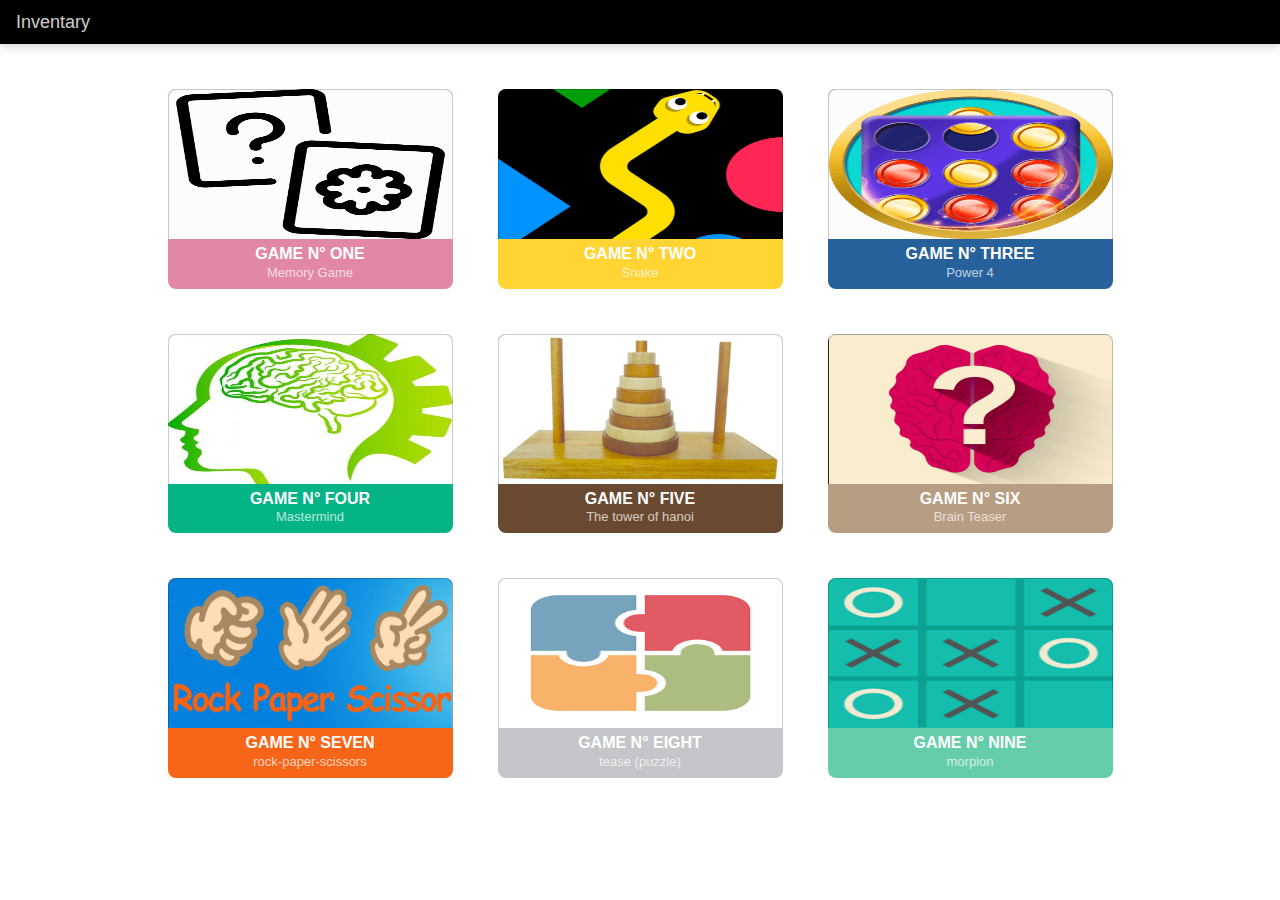
<file: index.html>
<!DOCTYPE html>
<head>
    <meta charset="UTF-8">
    <link href='styleindex.css' rel='stylesheet' type='text/css' />
    <link rel="icon" type="image/png" href="https://virtual-visit-game.go.yj.fr/map1.png" />
    <title>Visit Game</title>
</head>

<style>
body {
	background-image: url("https://s2.qwant.com/thumbr/0x380/e/a/49a4f0783eb3aec7e0d7d3a0fcd11020bd4a6c6d2bc9726092ba59ea866695/AT-8-image1.jpg?u=https%3A%2F%2Fwww.creature.archi%2Fwp-content%2Fuploads%2F2018%2F12%2FAT-8-image1.jpg&q=0&b=1&p=0&a=0");
    background-repeat:no-repeat;
    background-size: cover;
    margin:0;
    padding:0 0 45px;
}
 </style>


    <header>
        <nav>
        <div class="nav-item nav-large">
            <a class="nav-link" href="index.html">
                <span class="nav-text">Inventary</span>
            </a>
        </div>
        </nav>
    </header>
    
        <div class="preview-thumbs">
            <a class="activity" href="memory.html" style="background: #e387a6">
            <div class="thumb">
                <img width="120" height="120" src="imagesindex/memory.png" alt style="opacity: 1; background: #fcfcfc">
            </div>
            <div class="title">
                GAME N° ONE
                <div class="subtitle">Memory Game</div>
            </div>
            </a>
            <a class="activity" href="snakegame/snake.html" style="background: #FFD433">
            <div class="thumb">
                <img width="120" height="120" src="imagesindex/snake.png" alt style="opacity: 1; background: #fcfcfc">
            </div>
            <div class="title">
                GAME N° TWO
                <div class="subtitle">Snake</div>
            </div>
            </a>
            <a class="activity" href="puissance&#32;4/puissance4.htm" style="background: #26619c">
            <div class="thumb">
                <img width="120" height="120" src="imagesindex/P4.png" alt style="opacity: 1; background: #fcfcfc">
            </div>
            <div class="title">
                GAME N° THREE
                <div class="subtitle">Power 4</div>
            </div>
            </a>
            <a class="activity" href="mastermind/mastermind.html" style="background: #04B486">
            <div class="thumb">
                <img width="120" height="120" src="imagesindex/mastermind.jpg" alt style="opacity: 1; background: #fcfcfc">
            </div>
            <div class="title">
                GAME N° FOUR
                <div class="subtitle">Mastermind</div>
            </div>
            </a>
            <a class="activity" href="JS_Hanoi/hanoi.html" style="background: #694a30">
            <div class="thumb">
                <img width="120" height="120" src="imagesindex/tour-de-hanoi.jpg" alt style="opacity: 1; background: #fcfcfc">
            </div>
            <div class="title">
                GAME N° FIVE
                <div class="subtitle">The tower of hanoi</div>
            </div>
            </a>
            <a class="activity" href="deblockMe.htm" style="background: #b79e83">
            <div class="thumb">
                <img width="120" height="120" src="imagesindex/teaser.png" alt style="opacity: 1; background: #fcfcfc">
            </div>
            <div class="title">
                GAME N° SIX
                <div class="subtitle">Brain Teaser</div>
            </div>
            </a>
            <a class="activity" href="PFC/Pierre/pfc.htm" style="background: #f76518">
            <div class="thumb">
                <img width="120" height="120" src="imagesindex/pfc.png" alt style="opacity: 1; background: #fcfcfc">
            </div>
            <div class="title">
                GAME N° SEVEN
                <div class="subtitle">rock-paper-scissors</div>
            </div>
            </a>
            <a class="activity" href="taquin/taquin.html" style="background: #c4c6c9">
            <div class="thumb">
                <img width="120" height="120" src="imagesindex/puzzle.png" alt style="opacity: 1; background: #fcfcfc">
            </div>
            <div class="title">
                GAME N° EIGHT
                <div class="subtitle">tease (puzzle)</div>
            </div>
            </a>
            <a class="activity" href="morpion/morpionacceuil.htm" style="background: #66cdaa">
            <div class="thumb">
                <img width="120" height="120" src="imagesindex/morpion.png" alt style="opacity: 1; background: #fcfcfc">
            </div>
            <div class="title">
                GAME N° NINE
                <div class="subtitle">morpion</div>
            </div>
            </a>
        </div>
    </div>
</body>
</file>
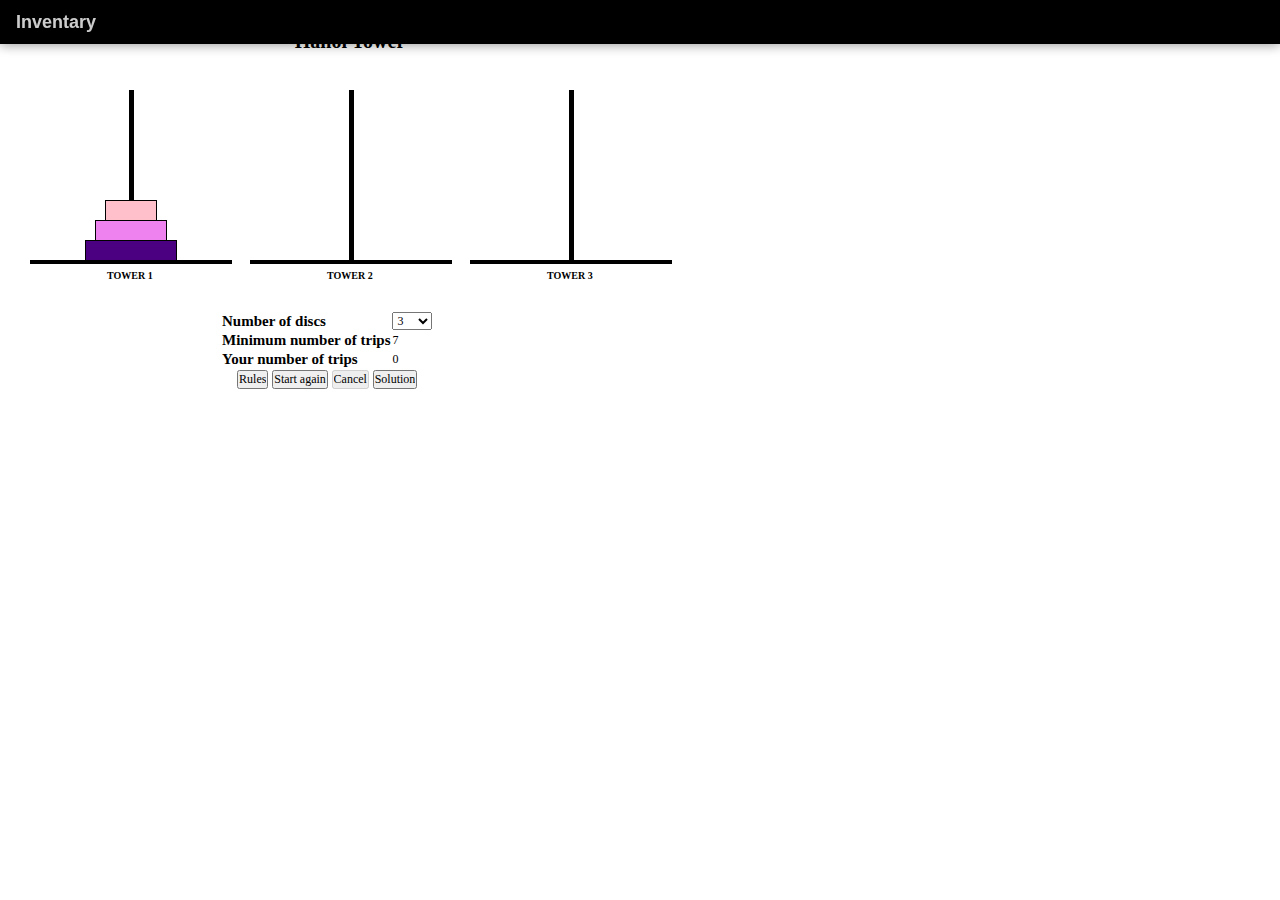
<file: JS_Hanoi/hanoi.html>
<head>
    <link href='honoi.css' rel='stylesheet' type='text/css' />

    <header >
         <header>
        <nav>
        <div class="nav-item nav-large">
            <a class="nav-link" href="../index.html">
                <span class="nav-text">Inventary</span>
            </a>
        </div>
        </nav>
    </header>
    </header>

<style type="text/css">
table {font:bold 15px Verdana; position:center}
p {font:normal 11px Tahoma,Verdana; position:center}
input,select {font:normal 12px Tahoma,Verdana; position:center}
select {width:40px}
a {font-weight:bold}
.tower {position:absolute;visibility:visible;left:77px;top:190px;font:bold 10px Tahoma}
.container {position:absolute;visibility:visible;}
.towervert {position:absolute;visibility:visible;border:1px solid black;background-color:black}
.towerhoriz {position:absolute;visibility:visible;border:1px solid black;font-size:1px;background-color:black}
.disk {position:absolute;visibility:visible;border:1px solid black}

body{
    margin:0;
    padding:0;
    background-image:url("https://augustin-thierry.fr/wp-content/uploads/2018/07/DSC_0410.jpg");
    background-size: cover;
    min-width: 100%;
    min-height: 100%;
}
</style>
<script type="text/javascript">



var delay = 200; //in milliseconds

var drag=false;
var objDisk=null;
var x = 0;
var y = 0;
var disksOnTower1 = new Array(null,null,null,null,null,null,null,null);
var disksOnTower2 = new Array(null,null,null,null,null,null,null,null);
var disksOnTower3 = new Array(null,null,null,null,null,null,null,null);
var disksOnTowers = new Array(disksOnTower1,disksOnTower2,disksOnTower3);
var offsetleft = 30;
var offsettop = 30;
var offsettower = 20;
var offsethoriz = 30;
var basetop = 0;
var diskheight = 0;
var midhoriztower = 0;
var indexTo=1;
var indexFr=1;
var movectr=0;
var gameOver=false;
var prevIndex=0;
var zindex = 0;
var currTower=1;
var prevTower=1;
var demo=false;
var arrFr = new Array(255);
var arrTo = new Array(255);
var idx = 0;
var pos = 0;
var t=null;
var stop=false;


function init(){
if (document.getElementById){
var diskno = document.hanoi.diskno;
diskno.options.selectedIndex = 0;
drawTowers();
drawDisks(parseInt(diskno.options[diskno.options.selectedIndex].text)); 
}
}

function initVars(){
for (var i=0;i<disksOnTower1.length;i++){
disksOnTower1[i]=null;
disksOnTower2[i]=null;
disksOnTower3[i]=null;
}
drag = false;
indexTo = 1;
indexFr = 1;
movectr = 0;
zindex = 0;
idx = 0;
pos = 0;
t = null;
gameOver=false;
stop=false;
demo=false;
document.hanoi.btnUndo.disabled=true;
}

function drawTowers(){
var title=document.getElementById("title");
var tower1=document.getElementById("tower1");
var tower2=document.getElementById("tower2");
var tower3=document.getElementById("tower3");
var settings=document.getElementById("settings");
var titlewidth = parseInt(title.style.width);
var titleheight = parseInt(title.style.height); 
var towerwidth = parseInt(tower1.style.width);
var towerheight = parseInt(tower1.style.height);
var settingswidth = parseInt(settings.style.width);
midhoriztower = parseInt(document.getElementById("horiztower1").style.width)/2;
diskheight = parseInt(document.getElementById("disk1").style.height);

title.style.left=offsetleft+(1.5*towerwidth)+offsettower-(titlewidth/2)+"px";
title.style.top=offsettop+"px";
tower1.style.left=offsetleft+"px";
tower1.style.top=offsettop+titleheight+offsethoriz+"px";
tower2.style.left=offsetleft+towerwidth+offsettower+"px";
tower2.style.top=offsettop+titleheight+offsethoriz+"px";
tower3.style.left=offsetleft+(towerwidth+offsettower)*2+"px";
tower3.style.top=offsettop+titleheight+offsethoriz+"px";
settings.style.left=offsetleft+(1.5*towerwidth)+offsettower-(settingswidth/2)+"px";
settings.style.top=parseInt(tower1.style.top)+towerheight+offsethoriz+"px";
}

function drawDisks(disknum){
var tower1=document.getElementById("tower1");
var disktop = parseInt(tower1.style.top)+parseInt(document.getElementById("horiztower1").style.top);
var lefttower1 = parseInt(tower1.style.left);
var disk;
var f=document.hanoi;
basetop = disktop;
for (var i=disksOnTower1.length;i>=1;i--){
disk = document.getElementById("disk"+i);
disk.style.zIndex=++zindex; 
if (i<=disknum){
disk.style.left=lefttower1+midhoriztower-parseInt(disk.style.width)/2+"px";
disk.style.top=disktop-diskheight-1+"px";
disktop = parseInt(disk.style.top);
disksOnTowers[0][i-1]=disk;
} 
else {
disk.style.left="-250px";
disk.style.top="-250px";
disksOnTowers[0][i-1]=null;
}
} 
f.minmove.value=f.diskno.options[f.diskno.options.selectedIndex].value;
f.yourmove.value=0;
}

function newGame(obj){
if (movectr>0 && !gameOver && !stop){
if (confirm("The game will stop, do you want to continue?")){
initVars();
drawDisks(parseInt(obj.options[obj.options.selectedIndex].text));
}
else document.hanoi.diskno.options.selectedIndex=prevIndex;
}
else {
initVars();
drawDisks(parseInt(obj.options[obj.options.selectedIndex].text));
}
}

function initializeDrag(disk,e){
if (!e) e=event;
if (stop){
alert("You cannot continue the game after clicking on the 'Stop' button.\n Click on the 'Restart' button or select the number of discs to continue playing.");
return;
}
indexFr = indexTo;
if (disk.id!=disksOnTowers[indexFr-1][0].id || gameOver || demo) return;
objDisk=disk;
x=e.clientX;
y=e.clientY;
tempx=parseInt(disk.style.left);
tempy=parseInt(disk.style.top);
document.onmousemove=dragDisk;
}

function dragDisk(e){
if (!e) e=event;
zindex++;
drag=true;
var posX = tempx+e.clientX-x;
var posY = tempy+e.clientY-y;
var objTower1 = document.getElementById("tower1");
var objTower2 = document.getElementById("tower2");
var objTower3 = document.getElementById("tower3");
var tower1Left = parseInt(objTower1.style.left);
var tower2Left = parseInt(objTower2.style.left);
var tower3Left = parseInt(objTower3.style.left);
var tower3Width = parseInt(objTower3.style.width);

objDisk.style.zIndex=zindex;
objDisk.style.left=posX+'px';
objDisk.style.top=posY+'px'; 

if (e.clientX>=document.body.clientWidth-10 || e.clientY>=document.body.clientHeight-5 || e.clientX==5 || e.clientY==5){ //outside available window
indexTo=indexFr;
dropDisk(objDisk);
}
else if ( //in the vicinity of tower 3
(tower3Left<=posX) && 
(tower3Left+tower3Width>=posX) && 
(parseInt(objTower3.style.top)+parseInt(objTower3.style.height)>posY)
){
indexTo=3;
}
else if ((tower2Left<=posX) && (tower2Left+tower3Width>=posX)){ //in the vicinity of tower 2
indexTo=2;
}
else if ((tower1Left<=posX) && (tower1Left+parseInt(objTower1.style.width)>=posX)){ //in the vicinity of tower 1
indexTo=1;
}
else indexTo = indexFr;
return false;
}

function dropDisk(disk){
var f=document.hanoi;
document.onmousemove=new Function("return false");
if (!drag) return;
var gameStatus=false;
var topDisk = disksOnTowers[indexTo-1][0];
if (indexFr==indexTo){
getNewTop(indexFr,null);
pushDisk(disk,indexFr); //put disk back to original tower
getNewTop(indexFr,disk);
}
else if (topDisk==null) {
pushDisk(disk,indexTo);
getNewTop(indexFr,null);
getNewTop(indexTo,disk);
movectr++;
currTower=indexTo;
prevTower=indexFr;
f.btnUndo.disabled=false;
}
else if (parseInt(disk.style.width)<parseInt(topDisk.style.width)){
pushDisk(disk,indexTo);
getNewTop(indexFr,null);
getNewTop(indexTo,disk);
movectr++;
currTower=indexTo;
prevTower=indexFr;
if (indexTo==3) gameStatus=checkStatus();
f.btnUndo.disabled=false;
}
else {
getNewTop(indexFr,null);
pushDisk(disk,indexFr); //put disk back to original tower
getNewTop(indexFr,disk);
}

drag=false;
f.yourmove.value=movectr;
if (gameStatus) {
f.btnUndo.disabled=true;
minmove = parseInt(f.minmove.value);
if (movectr==minmove) msg="\nCongratulations! You have won in "+minmove+" movements."
else if (movectr>minmove) msg="\nYou can improve your score."
else msg="";
alert("Game Over !!!"+msg);
gameOver=true;
}
return;
} 

function checkStatus(){
var gameStat = false;
var disks=0;
for (var i=0;i<disksOnTower3.length;i++){
if (disksOnTowers[2][i]!=null) disks++;
}
if (disks==parseInt(document.hanoi.diskno.options[document.hanoi.diskno.options.selectedIndex].text)) gameStat=true;
return gameStat;
}

function pushDisk(disk,index){
var diskWidth = parseInt(disk.style.width);
var towerLeft = parseInt(document.getElementById("tower"+index).style.left);
var topDisk = disksOnTowers[index-1][0];
if (topDisk!=null){
topDiskWidth = parseInt(topDisk.style.width);
topDiskTop = parseInt(topDisk.style.top);
disk.style.left=towerLeft+midhoriztower-diskWidth/2+"px";
disk.style.top=topDiskTop-diskheight-1+"px";
}
else {
disk.style.left=towerLeft+midhoriztower-diskWidth/2+"px";
disk.style.top=basetop-diskheight-1+"px";
} 
}

function getNewTop(index,disk){
if (disk==null){ //pop
for (var i=0;i<disksOnTower1.length-1;i++){
disksOnTowers[index-1][i]=disksOnTowers[index-1][i+1];
}
disksOnTowers[index-1][disksOnTower1.length-1]=null;
}
else { //push
for (var i=disksOnTower1.length-1;i>=1;i--){
disksOnTowers[index-1][i]=disksOnTowers[index-1][i-1];
}
disksOnTowers[index-1][0]=disk;
}
}

function solve(btn){
if (btn.value=="Solution"){
if (movectr>0 && !gameOver && !stop)
if (!confirm("the game will stop, do you really want to start again?")) return;
btn.value="Stop";
initVars();
stop=false;
demo=true;
var f=document.hanoi;
f.btnIns.disabled=true;
f.btnRes.disabled=true;
f.btnUndo.disabled=true;
disknum = parseInt(f.diskno.options[f.diskno.options.selectedIndex].text);
drawDisks(disknum);
getMoves(0, 2, 1, disknum); 
t=window.setTimeout("moveDisk()",delay);
}
else {
if (t) {
window.clearTimeout(t);
btn.value="Solution";
frm.btnIns.disabled=false;
frm.btnRes.disabled=false;
t = null;
stop=true;
demo=false;
}

}
}

function moveDisk(){
frm = document.hanoi;
disk=disksOnTowers[arrFr[pos]][0];
pushDisk(disk,arrTo[pos]+1);
getNewTop(arrFr[pos]+1,null);
getNewTop(arrTo[pos]+1,disk);
movectr++;
frm.yourmove.value=movectr;
pos++;
if (movectr<parseInt(frm.minmove.value)) t=window.setTimeout("moveDisk()",delay);
else {
alert("Can you do it in "+movectr+" movements ?");
gameOver=true;
stop=false;
frm.btnSolve.value="Solution";
frm.btnIns.disabled=false;
frm.btnRes.disabled=false;
}
}

function getMoves(from,to,empty,numDisk){
if (numDisk > 1) {
getMoves(from, empty, to, numDisk - 1);
arrFr[idx] = from;
arrTo[idx++] = to;
getMoves(empty, to, from, numDisk - 1);
}
else {
arrFr[idx] = from;
arrTo[idx++] = to;
}
}


function unDo(btn){
disk=disksOnTowers[currTower-1][0];
pushDisk(disk,prevTower);
getNewTop(currTower,null);
getNewTop(prevTower,disk);
movectr--;
document.hanoi.yourmove.value=movectr;
btn.disabled=true;
}

function displayIns(){
var msg="Try to move all the discs from tower 1 to tower 3.\n";
msg+="You can only move one disc at a time.\n";
msg+="You can't put a big disc on a smaller disc.";
alert(msg);
} 
</script>

<!--  debut coste google analytics -->

<script src="http://www.google-analytics.com/urchin.js" type="text/javascript">
</script>
<script type="text/javascript">
_uacct = "UA-3957455-2";
urchinTracker();
</script>

<!-- fin code google analytics -->

</head>

<body onload="init();" onselectstart="return false" oncontextmenu="return false">
<form name="hanoi">

<div id="title" style="position: absolute; visibility: visible; left: 270px; top: 30px; width: 160px; height: 20px; font: bold 20px Tahoma; text-align: center;">Hanoi Tower</div>

<div id="tower1" class="container" style="left: 30px; top: 80px; width: 200px; height: 200px;" onmousemove="indexTo=1">
<div id="verttower1" class="towervert" style="left:99px;top:10px;width:3px;height:170px"></div>
<div id="horiztower1" class="towerhoriz" style="left:0px;top:180px;width:200px;height:2px"></div>
<div class="tower">TOWER 1</div>
</div>

<div id="tower2" class="container" style="left: 250px; top: 80px; width: 200px; height: 200px;" onmousemove="indexTo=2">
<div id="verttower2" class="towervert" style="left:99px;top:10px;width:3px;height:170px"></div>
<div id="horiztower2" class="towerhoriz" style="left:0px;top:180px;width:200px;height:2px"></div>
<div class="tower">TOWER 2</div>
</div>

<div id="tower3" class="container" style="left: 470px; top: 80px; width: 200px; height: 200px;" onmousemove="indexTo=3">
<div id="verttower3" class="towervert" style="left:99px;top:10px;width:3px;height:170px"></div>
<div id="horiztower3" class="towerhoriz" style="left:0px;top:180px;width:200px;height:2px"></div>
<div class="tower">TOWER 3</div>
</div>

<div id="disk1" class="disk" style="left: 105px; top: 200px; width: 50px; height: 19px; background-color: pink; z-index: 8;" onmousedown="initializeDrag(this,event)" onmouseup="dropDisk(this)" title="Disk 1"></div>
<div id="disk2" class="disk" style="left: 95px; top: 220px; width: 70px; height: 19px; background-color: violet; z-index: 7;" onmousedown="initializeDrag(this,event)" onmouseup="dropDisk(this)" title="Disk 2"></div>
<div id="disk3" class="disk" style="left: 85px; top: 240px; width: 90px; height: 19px; background-color: indigo; z-index: 6;" onmousedown="initializeDrag(this,event)" onmouseup="dropDisk(this)" title="Disk 3"></div>
<div id="disk4" class="disk" style="left: -250px; top: -250px; width: 110px; height: 19px; background-color: blue; z-index: 5;" onmousedown="initializeDrag(this,event)" onmouseup="dropDisk(this)" title="Disk 4"></div>
<div id="disk5" class="disk" style="left: -250px; top: -250px; width: 130px; height: 19px; background-color: green; z-index: 4;" onmousedown="initializeDrag(this,event)" onmouseup="dropDisk(this)" title="Disk 5"></div>
<div id="disk6" class="disk" style="left: -250px; top: -250px; width: 150px; height: 19px; background-color: yellow; z-index: 3;" onmousedown="initializeDrag(this,event)" onmouseup="dropDisk(this)" title="Disk 6"></div>
<div id="disk7" class="disk" style="left: -250px; top: -250px; width: 170px; height: 19px; background-color: orange; z-index: 2;" onmousedown="initializeDrag(this,event)" onmouseup="dropDisk(this)" title="Disk 7"></div>
<div id="disk8" class="disk" style="left: -250px; top: -250px; width: 190px; height: 19px; background-color: red; z-index: 1;" onmousedown="initializeDrag(this,event)" onmouseup="dropDisk(this)" title="Disk 8"></div>

<div id="settings" class="container" style="left: 220px; top: 310px; width: 260px;">
<table>
<tbody><tr><td>Number of discs</td>
<td>
<select name="diskno" onchange="newGame(this)" onclick="prevIndex=this.options.selectedIndex">
<option value="7" selected="">3</option>
<option value="15">4</option>
<option value="31">5</option>
<option value="63">6</option>
<option value="127">7</option>
<option value="255">8</option>
</select>
</td></tr>
<tr><td>Minimum number of trips</td>
<td><input name="minmove" style="border:none" size="3" value="255" readonly="readonly"></td></tr>
<tr><td>Your number of trips</td>
<td><input name="yourmove" style="border:none" size="3" value="0" readonly="readonly"></td></tr>
<tr><td colspan="2" align="center">
<input type="button" name="btnIns" value="Rules" onclick="displayIns()">
<input type="button" name="btnRes" value="Start again" onclick="newGame(document.hanoi.diskno)">
<input type="button" name="btnUndo" value="Cancel" onclick="unDo(this)" disabled="disabled">
<input type="button" name="btnSolve" value="Solution" onclick="solve(this)">
</td></tr>
</tbody></table>

</div>
</form>


</body>
</file>
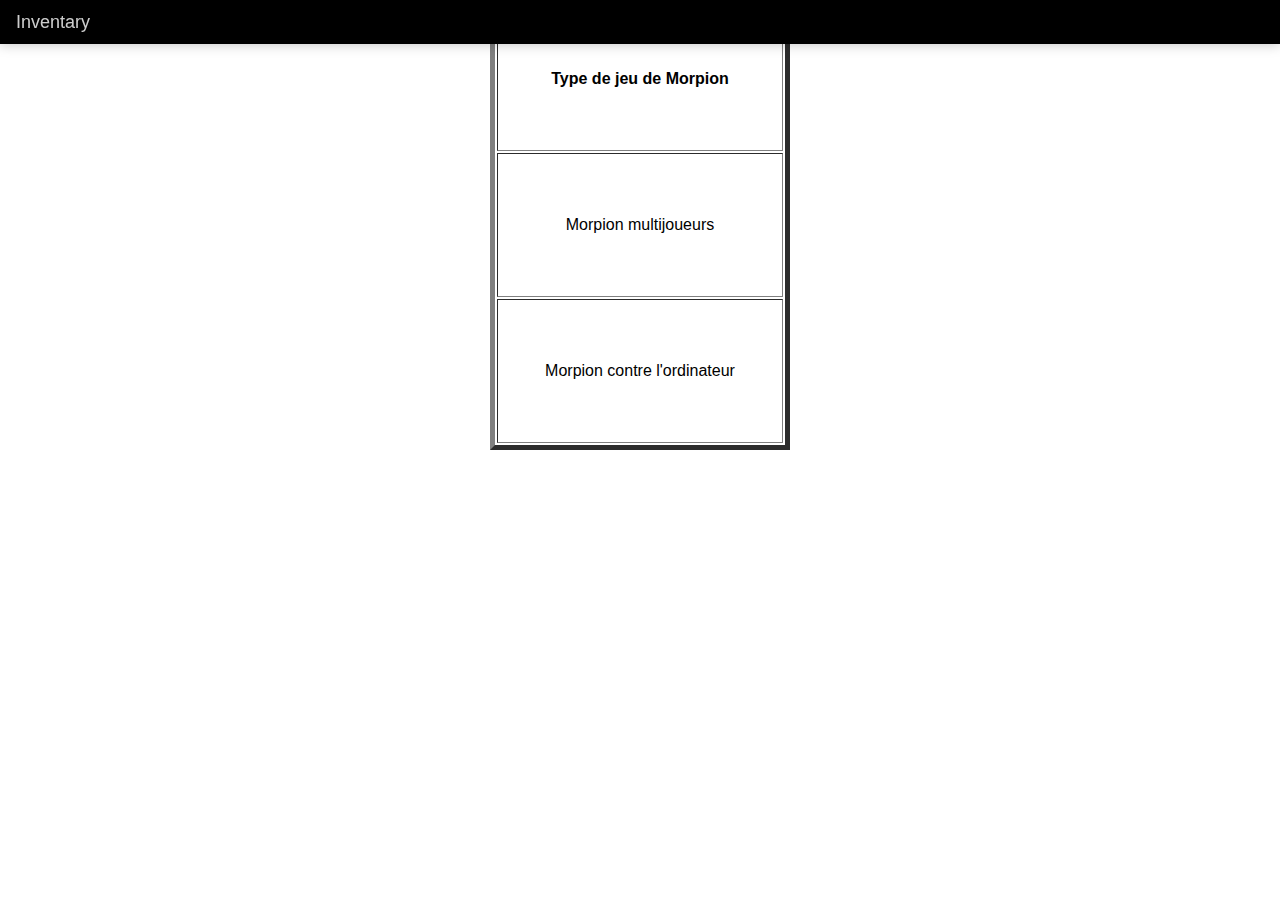
<file: morpion/morpionacceuil.htm>
<html><head>
<title>Acceuil - Morpion</title>
<link href='morpion.css' rel='stylesheet' type='text/css' />
<meta http-equiv="Content-Type" content="text/html; charset=iso-8859-1">
<script language="javascript">
//<!--
/*© Nicolas DUBIEN - 2006*/
function jeu(page) {
option="height=550,width=300,scrollbars=no,resizable=no,location=no,menubar=no,directories=no";
window.open(page,'',option);
}
//-->
</script>
</head>

<body>
    <header>
        <nav>
        <div class="nav-item nav-large">
            <a class="nav-link" href="../index.html">
                <span class="nav-text">Inventary</span>
            </a>
        </div>
        </nav>
    </header>
<div align="center">
  <table height="450" width="300" border="5" >
    <tbody><tr><td><div align="center"><strong>Type de jeu de Morpion</strong></div></td>
    </tr>
    <tr>
      <td><div align="center"><a href="morpionacceuil.htm#" onclick="jeu('Morpionmulti.htm')">Morpion multijoueurs</a></div></td>
    </tr>
    <tr>
      <td><div align="center"><a href="morpionacceuil.htm#" onclick="jeu('morpion.htm')">Morpion contre l'ordinateur</a></div></td>
    </tr>
  </tbody></table>
</div>
<p align="center">&nbsp;</p>
<p>&nbsp;</p>
<p>&nbsp;</p>
<p>&nbsp;</p>


</body></html>
</file>
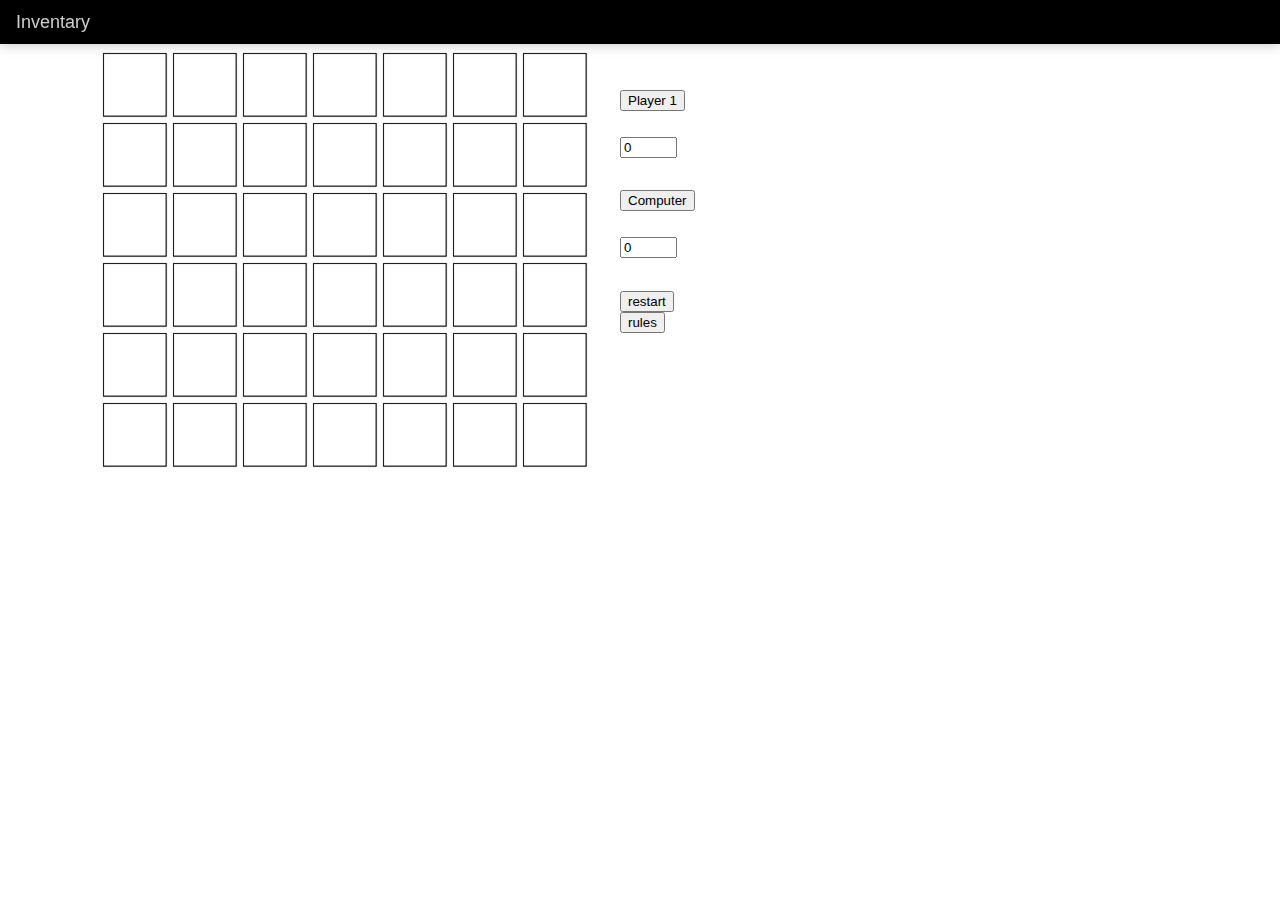
<file: puissance 4/puissance4.htm>
<html>
<head>
<link href='power4.css' rel='stylesheet' type='text/css' />
<script language="javascript" src="scripts/idl.js">
</script>
<title>Puissance 4</title>
<script>
    function displayIns(){
msg=".\n";
msg+=".\n";
msg+=".";
alert(msg);
} 
</script>
</head>
<body>
    <header>
        <nav>
        <div class="nav-item nav-large">
            <a class="nav-link" href="../index.html">
                <span class="nav-text">Inventary</span>
            </a>
         </div>
        </nav>
    </header>


<script language="javascript">
jeu=new Array();
jeu=[[0,0,0,0,0,0],[0,0,0,0,0,0],[0,0,0,0,0,0],[0,0,0,0,0,0],[0,0,0,0,0,0],[0,0,0,0,0,0],[0,0,0,0,0,0]];
joueur1=1;
joueur2=0;
j1_win=0;
j2_win=0;
nul=0;
coup=0;
t1=50;
t2=100;
humain=1;
ordinateur=0;
occupe=0;
condi=1;
jouer=1;
t4=0;
for(a=0;a<7;a++)
{
	
	for(b=0;b<6;b++)
	{
		nomdudiv=a.toString()+b.toString();
		document.write("<div id='v"+nomdudiv+"' style='position:absolute;height:70px;width:70px;left:"+t2+"px;top:"+t1+"px' onclick='clic("+nomdudiv+")'><img src='images/paspion.png' height='70' width='70'></div>");
		document.write("<div id='j"+nomdudiv+"' style='position:absolute;height:70px;width:70px;left:"+t2+"px;top:"+t1+"px;visibility:hidden'><img src='images/pionjaune.png' height='70' width='70'></div>");
		document.write("<div id='r"+nomdudiv+"' style='position:absolute;height:70px;width:70px;left:"+t2+"px;top:"+t1+"px;visibility:hidden'><img src='images/pionrouge.png' height='70' width='70'></div>");
		t1=t1+70;
	}
	t1=50;
	t2=t2+70;
}
document.write("<div id='player1' style='position:absolute;height:100px;width:100px;left:620px;top:90px'><form name='form1'><input type='button' value='Player 1' name='j1'><br><br><input type='text' name='resultj1' size='4' value='0'></form></div>");
document.write("<div id='player2' style='position:absolute;height:100px;width:100px;left:620px;top:190px'><form name='form2'><input type='button' value='Computer' name='j2'><br><br><input type='text' name='resultj2' size='4' value='0'></form></div>");
document.write("<div style='position:absolute;height:100px;width:100px;left:620px;top:240px'Adversaire :<form name='form3'><br><br><input type='reset' value='restart' name='restart'  onclick='demarrer()'> <input type='reset' value='rules'  onclick='displayIns()'></div>");


function displayIns(){
msg=".\n";
msg+=".\n";
msg+=".";
alert(msg);
} 

function choix()
{
    if(ordinateur)
	{
		humain=1;
		ordinateur=0;
		mode=1;
	}
    
else
	{
		humain=0;
		ordinateur=1;
		mode=0;
	}
	document.form1.resultj1.value=0;
	document.form2.resultj2.value=0;
	joueur1=1;
	joueur2=0;
	window.status="To you "+document.form1.j1.value;
	demarrer();
}
function clic(nom)
{
	if(condi)
	if(joueur1 && !occupe && condi)
	{
		n1=Math.floor(nom/10);
		for(a=0;a<6;a++)
		{
			if(jeu[n1][a]){break;}
		}
		b=0;
		reponse=1;
		compl="j";
		jeu[n1][a-1]=1;
		animation();			
	}
	else
	{
		if(!occupe && condi)
		{
			n1=Math.floor(nom/10);
			for(a=0;a<6;a++)
			{
				if(jeu[n1][a]){break;}
			}
			b=0;
			compl="r";
			jeu[n1][a-1]=2;
			animation();					
		}
	}
	if(ordinateur){coup++;}
	{
		if(!occupe && joueur2)
		{
			condi=1;
			jouer=1;
			if(coup==0)
			{
				n1=3;
				a=6;
				jouer=0;
			}
			if(coup==1 && jouer)
			{
				for(a=0;a<7;a++)
				{
					if(jeu[a][5]==1){break;}
				}
				if(!a || a==6)
				{
					n1=3;
				}
				else
				{
					t1=Math.round(Math.random());
					if(!t1){n1=a-1;}
					if(t1){n1=a+1;}
				}
				a=6;
				jouer=0;
			}
			verticale_ordi("total==6");
			horizontale_ordi("total==6");
			diago_ordi("f=0","f<4","f++","total==6",0);
			diago_ordi("f=0","f<4","f++","total==6",5);
			diago_ordi("f=6","f>2","f--","total==6",0);
			diago_ordi("f=6","f>2","f--","total==6",5);
			verticale_ordi("total==3");
			horizontale_ordi("total==3");
			diago_ordi("f=0","f<4","f++","total==3",0);
			diago_ordi("f=0","f<4","f++","total==3",5);
			diago_ordi("f=6","f>2","f--","total==3",0);
			diago_ordi("f=6","f>2","f--","total==3",5);
			
			
			if(jouer)
			{
				t4=0;
				while(condi)
				{
					t4++;					
					n1=Math.round(Math.random()*6);
					for(a=0;a<6;a++)
					{
						if(jeu[n1][a]){break;}
					}
					
					if(a==1 || (a<=6 && t4>=100 && a>0)){break;}
					if(a<=6 && t4<100 && a>1)
					{
						t1=a;
						jeu[n1][a-1]=2;
						jeu[n1][a-2]=1;
						joueur1=1;
						joueur2=0;

						gagner();

						a=t1;	
						jeu[n1][a-2]=0;
						joueur2=1;
						joueur1=0;
						
						if(j1_win)
						{
							jeu[n1][a-1]=0;
							j1_win=0;							
						}
						else
						{
							j1_win=0;
							break;
						}
					}
				}
				t4=0;
			}			
			b=0;
			compl="r";
			jeu[n1][a-1]=2;
			coup++;
			animation();				
		}
		else
		{
			if(!joueur2)
			{
				if(reponse)
				{
					condi=0;
					setTimeout("clic(0)",50);
				}
				else
				{
					condi=1;
				}
			}
		}
	}		
}

function animation()
{
	occupe=1;
	n2=compl+n1.toString()+b.toString();
	n3=compl+n1.toString()+(b-1).toString();
	
	if(!b)
	{
		visibilitecalque(n2,"visible");
	}
	else
	{
		visibilitecalque(n3,"hidden");
		visibilitecalque(n2,"visible");
	}
	if(a-1>b){b++;setTimeout("animation()",100);}
	else
	{
		if(joueur1)
		{
			gagner();
			joueur1=0;
			joueur2=1;
			window.status="To you "+document.form2.j2.value;			
		}
		else
		{
			gagner();
			joueur1=1;
			joueur2=0;
			window.status="To you "+document.form1.j1.value;
		}
		if((j1_win || j2_win || nul) && !reponse)
		{
			demarrer();
			joueur1=1;
			joueur2=0;
			window.status="To you "+document.form1.j1.value;			
		}
		if((j1_win || j2_win || nul) && reponse)
		{
			demarrer();
		}
		occupe=0;		
	}	
}

function gagner()
{
	if(joueur1)
	{
		total=1;
		for(a=0;a<3;a++)
		{
			for(b=a;b<4+a;b++)
			{
				total=jeu[n1][b]*total;
			}
			if(total==1){j1_win=1;break;}
			total=1;
		}
		
		total=1;
		for(a=0;a<6;a++)
		{
			for(b=0;b<4;b++)
			{
				for(c=b;c<4+b;c++)
				{
					total=jeu[c][a]*total;
				}
				if(total==1){j1_win=1;break;}
				total=1;
			}
		}
		diagonale("a=0","a<4","a++",0,1);
		diagonale("a=0","a<4","a++",5,1);
		diagonale("a=6","a>2","a--",0,1);
		diagonale("a=6","a>2","a--",5,1);
	}
	else
	{
		total=1;
		for(a=0;a<3;a++)
		{
			for(b=a;b<4+a;b++)
			{
				total=jeu[n1][b]*total;
			}
			if(total==16){j2_win=1;break;}
			total=1;
		}
		total=1;
		for(a=0;a<6;a++)
		{
			for(b=0;b<4;b++)
			{
				for(c=b;c<4+b;c++)
				{
					total=jeu[c][a]*total;
				}
				if(total==16){j2_win=1;break;}
				total=1;
			}	
		}
		diagonale("a=0","a<4","a++",0,2);
		diagonale("a=0","a<4","a++",5,2);
		diagonale("a=6","a>2","a--",0,2);
		diagonale("a=6","a>2","a--",5,2);
	}
	if(!t4)
	{
		if(!j1_win && !j2_win && coup==42)
		{
			nul=1;
		}
		if(j1_win)
		{
			endgame();
		}
		if(j2_win)
		{
			endgame();
		}
		if(nul)
		{
			endgame();
		}
	}
}

function diagonale(c1,c2,c3,val1,pl)
{
	total=1;
	for(eval(c1);eval(c2);eval(c3))
	{
		b=a;
		c=val1;
		
		for(d=0;d<3;d++)
		{
			if(c3.indexOf('-')!=-1){b=a-d;}
			else{b=a+d;}
			if(!val1){c=d;}
			else{c=val1-d;}

			for(e=0;e<4;e++)
			{
				if(b<0 || b>6){total=0;break;}	
				
				total=jeu[b][c]*total;

				if(c3.indexOf('-')!=-1){b--;}
				else{b++;}
				if(!val1){c++;}
				else{c--;}	
			}

			if(pl==1)
			{
				if(total==1)
				{
					j1_win=1;
				}
			}
			else
			{
				if(total==16)
				{
					j2_win=1;
				}
			}
			total=1;			
		}
	}
}

function diago_ordi(c1,c2,c3,c4,val1)
{
	if(jouer)
	{
		total=0;
		for(eval(c1);eval(c2);eval(c3))
		{
			b=f;
			c=val1;
			
			for(d=0;d<3;d++)
			{
				if(c3.indexOf('-')!=-1){b=f-d;}
				else{b=f+d;}
				if(!val1){c=d;}
				else{c=val1-d;}
	
				for(e=0;e<4;e++)
				{
					if(b<0 || b>6 || (jeu[b][c]==1 && c4=="total==6")){total=0;break;}
					if(b<0 || b>6 || (jeu[b][c]==2 && c4=="total==3")){total=0;break;}
										
					if(!jeu[b][c]){t1=b;t2=c;}
					total=jeu[b][c]+total;
	
					if(c3.indexOf('-')!=-1){b--;}
					else{b++;}
					if(!val1){c++;}
					else{c--;}	
				}
	
				if(eval(c4))
				{
					if(t2<5)
					{
						if(jeu[t1][t2+1])
						{
							arret=1;	
							n1=t1;
							a=t2+1;
							break;
						}
					}
					else
					{
						arret=1;	
						n1=t1;
						a=t2+1;
						break;
					}
				
				}
				t1=0;
				t2=0;
				total=0;
			}
			if(arret){break;}
		}
		if(arret){jouer=0;}
	}
}

function verticale_ordi(c1)
{
	if(jouer)
	{
		total=0;
		arret=0;
		for(b=0;b<7;b++)
		{
			for(c=0;c<3;c++)
			{
				for(d=c;d<4+c;d++)
				{
					if(jeu[b][d]==1 && c1=="total==6"){total=0;break;}
					if(jeu[b][d]==2 && c1=="total==3"){total=0;break;}
					total=jeu[b][d]+total;
				}
				if(eval(c1))
				{
					if(!jeu[b][c])
					{
						n1=b;
						a=c+1;
						arret=1;
						break;
					}
				}
				total=0;
			}
			if(arret){break;}
		}
		if(arret){jouer=0;}
	}
}

function horizontale_ordi(c1)
{
	if(jouer)
	{
		total=0;
		arret=0;
		for(b=0;b<6;b++)
		{
			for(c=0;c<4;c++)
			{
				for(d=c;d<4+c;d++)
				{
					if(jeu[d][b]==1 && c1=="total==6"){total=0;break;}
					if(jeu[d][b]==2 && c1=="total==3"){total=0;break;}
					total=jeu[d][b]+total;
				}
				if(eval(c1))
				{
					for(d=c;d<4+c;d++)
					{
						if(!jeu[d][b]){break;}
					}
					if(b<5)
					{
						if(jeu[d][b+1])
						{
							arret=1;	
							n1=d;
							a=b+1;
							break;
						}
					}
					else
					{
						arret=1;	
						n1=d;
						a=b+1;
						break;
					}
				}
				total=0;
			}
			if(arret){break;}
		}
		if(arret){jouer=0;}
	}
}

function endgame()
{
	if(j1_win)
	{
		reponse=confirm("Congratulations "+document.form1.j1.value+" you have won.\nNew game ?");
		document.form1.resultj1.value++;
	}
	if(j2_win)
	{
		reponse=confirm("Congratulations "+document.form2.j2.value+" you have won.\nNew game ?");
		document.form2.resultj2.value++;		
	}
	if(nul)
	{
		reponse=confirm("Drawn match.\nNew game ?");
	}
	if(!reponse)
	{
		document.form1.resultj1.value=0;
		document.form2.resultj2.value=0;
	}	
}

function demarrer()
{
	for(a=0;a<7;a++)
	{
		for(b=0;b<6;b++)
		{
			jeu[a][b]=0;
			nomdudiv=a.toString()+b.toString();
			visibilitecalque("j"+nomdudiv,"hidden");
			visibilitecalque("r"+nomdudiv,"hidden");
		}
	}
	coup=0;
	nul=0;
	j1_win=0;
	j2_win=0;	
}
window.status="To you "+document.form1.j1.value;
</script>
</body>
</html>
</file>
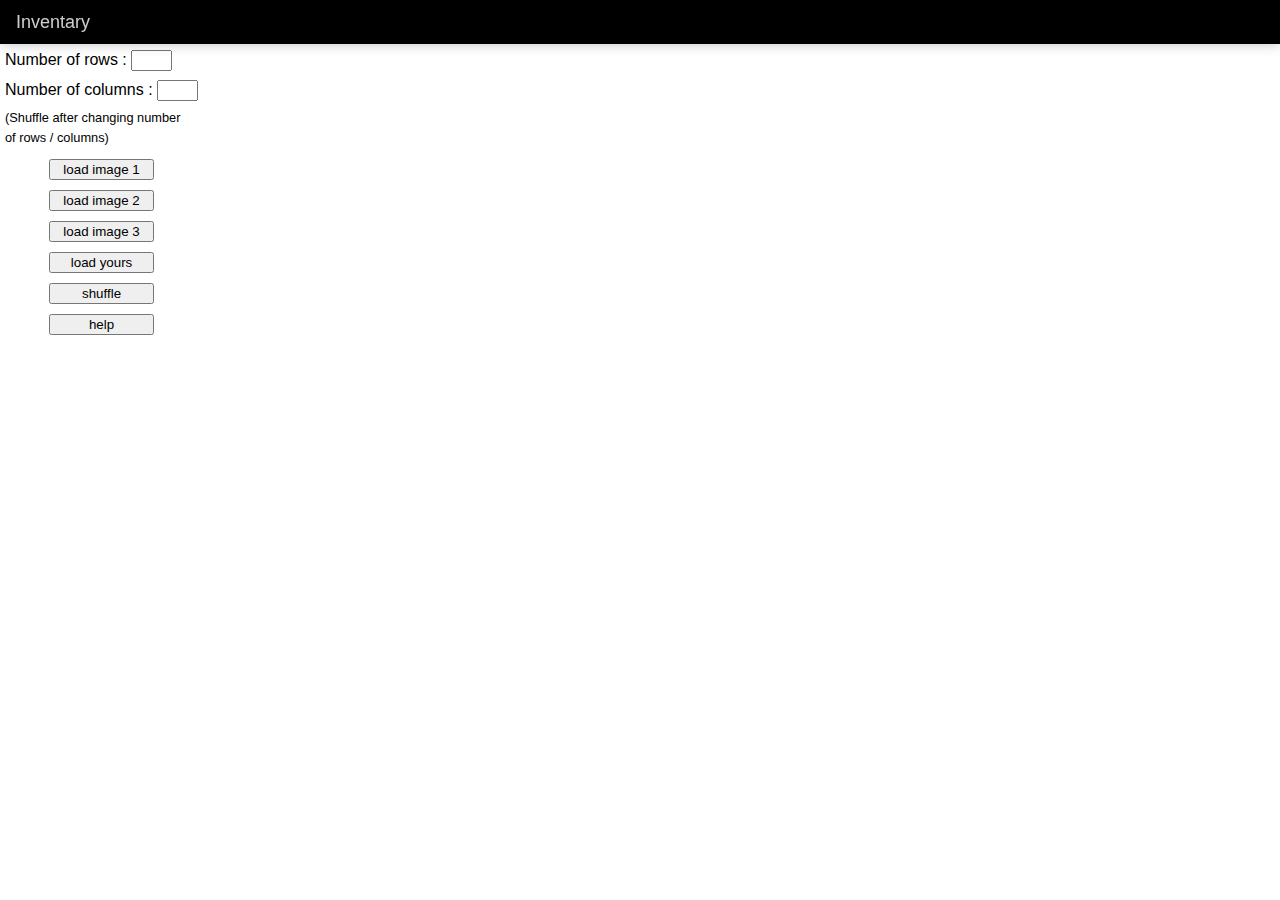
<file: taquin/taquin.html>
<head>
    <link href='taquin.css' rel='stylesheet' type='text/css' />
<script>
      "use strict";

  let thisPuzzle;
  let imagePath;
  let nor, noc; // HTML elements for numbers of rows / columns
  let nbOfRows = 4;
  let nbOfColumns = 4; // default values
  let goodImage = false;
window.onload = function() {
//
function Puzzle(columns, rows, finalHole) {

  let kx, ky, nvTile, ctx;
  let container = 'game';
  const hSize = img.width;
  const vSize = img.height;
  if (typeof(container) == 'string') {
    container = document.getElementById(container);
  }
  this.container = container;
   // remove any previous contents
  emptyElement(container);

//  this.imagePath = imagePath;

// resize container
  container.style.position = "relative";
  container.style.width = hSize + "px";
  container.style.height = vSize + "px";
// create canvas to display solution
  this.solutionCanvas = document.createElement('canvas');
  this.solutionCanvas.style.position = "absolute";
  this.solutionCanvas.width = hSize;
  this.solutionCanvas.height = vSize;
  ctx = this.solutionCanvas.getContext('2d');
  ctx.drawImage (img, 0, 0); // full image
  container.appendChild(this.solutionCanvas);
// size of tile
  this.hSide = hSize / columns;
  this.vSide = vSize / rows;

  this.columns = columns;
  this.rows = rows;
  finalHole = finalHole.toUpperCase();
  this.finalHole = finalHole;
  this.tbTiles = [];
  this.emptyTileSolution = {};
  this.emptyTileSolution.x = ((finalHole.charAt(1) == "R") ? columns - 1 : 0); // coordinates of hole in solution
  this.emptyTileSolution.y = ((finalHole.charAt(0) == "B") ? rows - 1 : 0);
  this.MoveInPrgrs = false; // no movement in progress
  this.emptyTile = {x: this.emptyTileSolution.x, y: this.emptyTileSolution.y}

// mark hole place
      nvTile = document.createElement("div");
      nvTile.style.width = this.hSide + "px";
      nvTile.style.height = this.vSide + "px";
      nvTile.style.position = "absolute";
      nvTile.style.padding = "0";
      nvTile.style.margin = "0";
      nvTile.style.position = "absolute";
      nvTile.className = "emptyTileSolution";
      nvTile.style.left = this.emptyTileSolution.x * this.hSide + "px";
      nvTile.style.top  = this.emptyTileSolution.y * this.vSide + "px";
      container.appendChild(nvTile);

// 'true' tiles
  for (ky = 0; ky < rows; ky++) {
    this.tbTiles[ky] = [];
    for (kx = 0; kx < columns; kx++) {
      if (kx == this.emptyTile.x && ky == this.emptyTile.y) continue; // no tile at the place of the hole
      nvTile = document.createElement("canvas");
      nvTile.width = this.hSide;
      nvTile.height = this.vSide;
      nvTile.style.position = "absolute";
      nvTile.style.padding = "0";
      nvTile.style.margin = "0";
      nvTile.style.position = "absolute";
      ctx = nvTile.getContext("2d");
      ctx.drawImage(img, kx * this.hSide, ky * this.vSide, this.hSide, this.vSide, 0, 0, this.hSide, this.vSide);
      addBorders(nvTile);

      nvTile.style.left = kx * this.hSide + "px";
      nvTile.style.top = ky * this.vSide + "px";
      nvTile.addEventListener("mousedown" , (function(obj, x, y) {return function(e){ obj.enter(e, x, y); }})(this, kx, ky));
      nvTile.addEventListener("mouseup" ,   (function(obj, x, y) {return function(e){ obj.leave(e, x, y); }})(this, kx, ky));
      nvTile.addEventListener("mouseout" ,  (function(obj, x, y) {return function(e){ obj.leave(e, x, y); }})(this, kx, ky));

      container.appendChild(nvTile);
      this.tbTiles[ky][kx]= {tile: nvTile, currentPos: {x: kx, y: ky}}; // x, y = current position of tile in puzzle

    } // for kx
  } // for ky
  this.gameInProgress = false;
  this.hide();
} // Puzzle constructor

// - - - - - - - - - - - - - - - - - - - - - - - - - - - - - - - - - -
// display the tiles
Puzzle.prototype.show = function() {
  let kx,ky;

  if (! this.gameInProgress) return;
  for (ky = 0; ky < this.rows; ky++) {
    for (kx = 0; kx < this.columns; kx++) {
      if (typeof(this.tbTiles[ky][kx]) == "undefined") continue; // ignorer tile vide
      this.tbTiles[ky][kx].tile.style.visibility = "visible";
    } // for kx
  } // for ky
  this.solutionCanvas.style.display = 'none';

} // Puzzle.prototype.show

// - - - - - - - - - - - - - - - - - - - - - - - - - - - - - - - - - -

// hides tiles, and displays solution

Puzzle.prototype.hide = function() {
  let kx,ky;

  this.solutionCanvas.style.display = 'none';
  for (ky=0; ky< this.rows; ky++) {
    for (kx=0; kx< this.columns; kx++) {
      if (typeof(this.tbTiles[ky][kx])=="undefined") continue; // ignorer tile vide
      this.tbTiles[ky][kx].tile.style.visibility="hidden";
    } // for kx
  } // for ky
  this.solutionCanvas.style.display = 'block';

} // Puzzle.prototype.hide


// - - - - - - - - - - - - - - - - - - - - - - - - - - - - - - - - - -
// beginning of game : shuffle + display

Puzzle.prototype.shuffle = function() {

  // 1st phase : fully random suffle
  let nbTot = this.columns * this.rows; // total number of tiles
  let k = 0;
  let kalea;
  let listalea;

  let kx,ky,kkx,kky;

  do {
    listalea=[];
  // create ordered list
    for (k = 0; k < nbTot; k++) {
      listalea[k] = k;
    } // for k

  // shuffle
    k = 0;
    while (k < nbTot-1) {
      kalea = k + Math.floor(Math.random() * (nbTot - k)); // random k..nbTot-1
      if (k != kalea) {
        // on va permuter
        [listalea[k], listalea[kalea]] = [listalea[kalea], listalea[k]];
      }
      ++k; // next
    } // while

// check parity to see if a solution exists
    for (k = 0; k < nbTot; k++) {
      kx = k % this.columns;
      ky = Math.floor(k / this.columns);

      kkx = listalea[k] % this.columns;
      kky = Math.floor(listalea[k] / this.columns);

      if ((kkx == this.emptyTileSolution.x) && (kky== this.emptyTileSolution.y)) {
        this.emptyTile ={x:kx, y:ky };
      } else {

        this.tbTiles[kky][kkx].currentPos= {x:kx, y: ky};
      }
    } // for k

  } while ((this.parity() & 1) || this.ifRightPlace()); // begin everything back if no solution

  this.gameInProgress = true;
  this.show();
/* launch shuffle animation */
  this.tempo = setInterval((function(obj) { return function() {obj.moveAll();}})(this),10);

} // Puzzle.prototype.shuffle

// - - - - - - - - - - - - - - - - - - - - - - - - - - - - - - - - - -

Puzzle.prototype.enter = function(e,x,y) {

  if (e.button != 0) return; // not the left button
  if (this.MoveInPrgrs) return; // move already in progress
  e.preventDefault();
  if (typeof(this.tbTiles[y][x].eventListenermousemove) == 'undefined') {
    this.tbTiles[y][x].eventListenermousemove= (function(obj) {
        return function (ee) { obj.move(ee,x,y); }})(this);
    e.target.addEventListener("mousemove", this.tbTiles[y][x].eventListenermousemove);
  }
// record initial position of mouse, will be useful to detect movement direction
  this.xinit = e.screenX;
  this.yinit = e.screenY;

} // Puzzle.prototype.enter

// - - - - - - - - - - - - - - - - - - - - - - - - - - - - - - - - - -

Puzzle.prototype.leave = function(e,x,y) {

  if (e.button != 0) return; // not the left button
  e.preventDefault();
  e.target.removeEventListener("mousemove",this.tbTiles[y][x].eventListenermousemove);
  delete (this.tbTiles[y][x].eventListenermousemove);
} // Puzzle.prototype.leave

// - - - - - - - - - - - - - - - - - - - - - - - - - - - - - - - - - -

Puzzle.prototype.move = function(e,x,y) {
  let dx,dy,currTile;
  dx = e.screenX - this.xinit;
  dy = e.screenY - this.yinit;

  currTile=this.tbTiles[y][x];

  if (Math.abs(dx) > 10 && Math.abs(dy / dx) < 0.5) { // horizontal
    if (currTile.currentPos.y == this.emptyTile.y) {
      if ((dx > 0) && (currTile.currentPos.x < this.emptyTile.x)) { // to the right
        this.initiateSlide(x, y, "right");
      } // to the right
      else if ((dx < 0) && (currTile.currentPos.x > this.emptyTile.x)) { // to the left
        this.initiateSlide(x, y, "left");
      } // to the left
    } // if same line as hole
  } // horizontal

  if (Math.abs(dy) > 10 && Math.abs(dx / dy) < 0.5) { // vertical
    if (currTile.currentPos.x == this.emptyTile.x) {
      if ((dy > 0) && (currTile.currentPos.y < this.emptyTile.y)) { // downwards
        this.initiateSlide(x, y, "down");
      } // downwards
      else if ((dy < 0) && (currTile.currentPos.y > this.emptyTile.y)) { // upwards
        this.initiateSlide(x, y, "up");
      } // upwards
    } // if same column as hole
  } // vertical

}  // Puzzle.prototype.move

// - - - - - - - - - - - - - - - - - - - - - - - - - - - - - - - - - -
// initiate movement of tiles

Puzzle.prototype.initiateSlide = function(kx,ky,direction) {

  let currTile = this.tbTiles[ky][kx].tile;
  let lstTTM = [];      // list of tiles to move
  let xv = this.emptyTile.x; // coord hole (empty tile)
  let yv = this.emptyTile.y;
  let xc = this.tbTiles[ky][kx].currentPos.x; // coord current tile
  let yc = this.tbTiles[ky][kx].currentPos.y;

  let xx, yy; // counters for loops

  currTile.removeEventListener("mousemove",this.tbTiles[ky][kx].eventListenermousemove);
  delete (this.tbTiles[ky][kx].eventListenermousemove);

  this.deplx = 0; this.deply = 0; // displacemnt to be done, in number of tiles (0 or 1)
  this.futEmptyTile = {x: this.tbTiles[ky][kx].currentPos.x,
                       y: this.tbTiles[ky][kx].currentPos.y}; // future hole

  switch (direction) {
    case "right" :
          for (yy = 0; yy < this.rows; yy++) {
            for (xx = 0; xx < this.columns; xx++) {
              if (typeof(this.tbTiles[yy][xx]) == "undefined") continue; // no tile
              if (this.tbTiles[yy][xx].currentPos.y == yv &&
                  this.tbTiles[yy][xx].currentPos.x >= xc &&
                  this.tbTiles[yy][xx].currentPos.x <  xv) {
                  lstTTM.push({x: xx, y: yy});
                  this.deplx = 1;
              } // if tile between click and hole
            } // for xx
          } // for yy
          break;

    case "left" :
          for (yy = 0; yy < this.rows; yy++) {
            for (xx = 0; xx < this.columns; xx++) {
              if (typeof(this.tbTiles[yy][xx]) == "undefined") continue; // no tile
              if (this.tbTiles[yy][xx].currentPos.y == yv &&
                  this.tbTiles[yy][xx].currentPos.x <= xc &&
                  this.tbTiles[yy][xx].currentPos.x >  xv) {
                  lstTTM.push({x: xx, y: yy});
                  this.deplx = -1;
              } // if tile between click and hole
            } // for xx
          } // for yy
          break;

    case "up" :
          for (yy = 0; yy < this.rows; yy++) {
            for (xx = 0; xx < this.columns; xx++) {
              if (typeof(this.tbTiles[yy][xx]) == "undefined") continue; // no tile
              if (this.tbTiles[yy][xx].currentPos.x == xv &&
                  this.tbTiles[yy][xx].currentPos.y <= yc &&
                  this.tbTiles[yy][xx].currentPos.y >  yv) {
                  lstTTM.push({x: xx, y: yy});
                  this.deply = -1;
              } // if tile between click and hole
            } // for xx
          } // for yy
          break;

    case "down" :
          for (yy = 0; yy < this.rows; yy++) {
            for (xx = 0; xx < this.columns; xx++) {
              if (typeof(this.tbTiles[yy][xx]) == "undefined") continue; // no tile
              if (this.tbTiles[yy][xx].currentPos.x == xv &&
                  this.tbTiles[yy][xx].currentPos.y >= yc &&
                  this.tbTiles[yy][xx].currentPos.y <  yv) {
                  lstTTM.push({x: xx, y: yy});
                  this.deply = 1;
              } // if tile between click and hole
            } // for xx
          } // for yy
          break;

  } // switch direction
  this.MoveInPrgrs = true; // moving at last !
  this.tinit = Date.now(); // time of beginning of movement
  this.lstTTM = lstTTM;    // record list of sliding tiles
  this.tempo = setInterval((function(obj) { return function() {obj.slide();}})(this), 10);
} // Puzzle.prototype.initiateSlide

// - - - - - - - - - - - - - - - - - - - - - - - - - - - - - - - - - -
// slide of tiles
Puzzle.prototype.slide = function() {

  let duration = 300; // duration of movement, in ms
  let now = Date.now() - this.tinit;
  let avx, avy;
  let progress = (Date.now() - this.tinit) / duration;
  let cs,til;

  if (progress >= 1) { // end of movement
    clearInterval(this.tempo);
    for (til in this.lstTTM) {
      til = this.lstTTM[til];
      cs = this.tbTiles[til.y][til.x];
      cs.currentPos.x += this.deplx;
      cs.currentPos.y += this.deply;
      cs.tile.style.left = (cs.currentPos.x * this.hSide) + "px";
      cs.tile.style.top  = (cs.currentPos.y * this.vSide) + "px";
    } // for
    this.emptyTile = this.futEmptyTile; // new place for hole

    this.MoveInPrgrs = false;
    if (this.ifRightPlace()) {  // all ok !
      this.gameInProgress = false;
      this.hide(); // on a gagné
      displayError('Congratulations !'); // not enough - sorry for my laziness
    }
    return;
  } // end of movement
  avx = progress * this.deplx ;
  avy = progress * this.deply ;

  for (til in this.lstTTM) {
    til = this.lstTTM[til];
    cs = this.tbTiles[til.y][til.x];
    cs.tile.style.left = ((cs.currentPos.x + avx)* this.hSide) + "px";
    cs.tile.style.top  = ((cs.currentPos.y + avy)* this.vSide) + "px";
  } // for

Puzzle.prototype.parity = function() {
  let par, kx, ky, cs, k;
// we create a linear structure to make things easier
  let linear = [];
  for (ky = 0; ky < this.rows; ky++) {
    for (kx=0; kx < this.columns; kx++) {
      if (typeof(this.tbTiles[ky][kx]) == "undefined") continue; // hole
      cs = this.tbTiles[ky][kx];
      linear[cs.currentPos.y * this.columns + cs.currentPos.x] = ky * this.columns+kx;
    } // for kx
  } // for ky
  for (k = this.emptyTile.y * this.columns + this.emptyTile.x; k < this.columns * this.rows - 1; k++) {
    linear[k] = linear[k + 1];
  } // for k
  if (linear.length > this.columns * this.rows - 1 ) linear.pop(); // remove last element except if it did not exist

// we scan "linear" now
  par = 0;
  for (kx = 1; kx < linear.length; kx++) { // kx and ky are not horizontal / vertical indexes here
    cs = linear[kx];          // one tile
    for (ky = 0; ky < kx; ky++) { // check only preceding tiles
      if (linear[ky] > cs) par++; // number of preceding tiles bigger than current one
    } // for ky
  } // for kx

/* now take into account the number of lines between current hole position and
       final ole position. Only if this.columns is even.
*/
    if ((this.columns & 1) == 0 ) {
      par += this.emptyTileSolution.y - this.emptyTile.y;
    }

  return par;
}
// - - - - - - - - - - - - - - - - - - - - - - - - - - - - - - - - - -
// check if every tile is at the right place

Puzzle.prototype.ifRightPlace = function(){
  let kx,ky;

  for (ky = 0; ky < this.rows; ky++) {
    for (kx = 0; kx < this.columns; kx++) {
      if (typeof(this.tbTiles[ky][kx])=="undefined") continue; // ignore hole
      if ((this.tbTiles[ky][kx].currentPos.x != kx) ||
          (this.tbTiles[ky][kx].currentPos.y != ky)) return false;
    } // for kx
  } // for ky
  return true; // all right !
}
//-----------------------------------------------------------------------------------------

Puzzle.prototype.approachTile = function (oneTile) {

  let topTarget, leftTarget;
  let leftAct, topAct;
  let dx, dy, dist;

  const veryClose = 5;
  const displ = 5;

  leftTarget = oneTile.currentPos.x * this.hSide;
  topTarget = oneTile.currentPos.y * this.vSide;
  leftAct = parseInt(oneTile.tile.style.left);
  topAct = parseInt(oneTile.tile.style.top) ;

  dx = leftTarget - leftAct;
  dy = topTarget - topAct;

  dist = Math.sqrt(dx * dx + dy * dy); // distance to target
  if (dist==0) return true; // perfect
  if (dist < veryClose) { // close enough : force right position
    oneTile.tile.style.left = leftTarget + "px";
    oneTile.tile.style.top = topTarget + "px";
    return true;
  }
  // getting closer
  oneTile.tile.style.left = leftAct + displ * dx / dist + "px";
  oneTile.tile.style.top  = topAct + displ * dy / dist + "px";
  return false;

} 
//-------------------------------------------------------------------------------------------------------
Puzzle.prototype.moveAll = function () {

  let kx,ky,finished;

  finished = true;

  for (ky=0; ky < this.rows; ky++) {
    for (kx=0; kx < this.columns; kx++) {
      if (typeof(this.tbTiles[ky][kx]) == "undefined") continue; // ignore empty tile
      if (!this.approachTile(this.tbTiles[ky][kx])) finished = false;
    } // for kx
  } // for ky

  if (finished) clearInterval(this.tempo);
} 

function addBorders (canvas) {
  const thickness = 5;
  const w = canvas.width;
  const h = canvas.height;
  const ctx = canvas.getContext('2d');

  let gradient;
  // top
  ctx.beginPath();
  ctx.moveTo (0, 0);
  ctx.lineTo (w, 0);
  ctx.lineTo (w - thickness, thickness);
  ctx.lineTo (thickness, thickness);
  gradient = ctx.createLinearGradient(0, thickness, 0, 0);
  gradient.addColorStop(0, 'rgba(255, 255, 255, 0)');
  gradient.addColorStop(1, 'rgba(255, 255, 255, 0.5)');
  ctx.fillStyle = gradient;
  ctx.fill();
  // right
  ctx.beginPath();
  ctx.moveTo (w, 0);
  ctx.lineTo (w, h);
  ctx.lineTo (w - thickness, h - thickness);
  ctx.lineTo (w - thickness, thickness);
  gradient = ctx.createLinearGradient(w - thickness, 0, w, 0);
  gradient.addColorStop(0, 'rgba(0, 0, 0, 0)');
  gradient.addColorStop(1, 'rgba(0, 0, 0, 0.5)');
  ctx.fillStyle = gradient;
  ctx.fill();
  // bottom
  ctx.beginPath();
  ctx.moveTo (w, h);
  ctx.lineTo (0, h);
  ctx.lineTo (thickness, h - thickness);
  ctx.lineTo (w - thickness, h - thickness);
  gradient = ctx.createLinearGradient(0, h - thickness, 0, h);
  gradient.addColorStop(0, 'rgba(0, 0, 0, 0)');
  gradient.addColorStop(1, 'rgba(0, 0, 0, 0.5)');
  ctx.fillStyle = gradient;
  ctx.fill();
  // left
  ctx.beginPath();
  ctx.moveTo (0, h);
  ctx.lineTo (0, 0);
  ctx.lineTo (thickness, thickness);
  ctx.lineTo (h - thickness, thickness);
  gradient = ctx.createLinearGradient(thickness, 0, 0, 0);
  gradient.addColorStop(0, 'rgba(255, 255, 255, 0)');
  gradient.addColorStop(1, 'rgba(255, 255, 255, 0.5)');
  ctx.fillStyle = gradient;
  ctx.fill();

} 

function loaded() {
  
  goodImage = true;
  playGame();
}
// - - - - - - - - - - - - - - - - - - - - - - - - - - - - - - - - - -
function loadImage(number) {
  goodImage = false;
  img.src = ["https://media.istockphoto.com/photos/multicolored-northern-lights-on-canadian-forest-picture-id644053990?k=20&m=644053990&s=612x612&w=0&h=V6OGoYFNwH_mUSMPkeu_ZbU_dV73MI4sn4XZj2yxs7A=",
             "https://static.hitek.fr/img/up_m/1081071032/snowmazesnowlandiazakopanepoland35def91acce5fb700.jpg",
             "https://wkz3w59.fr/ipcp/taquin/kitten.jpg"
            ][number - 1];
}

// - - - - - - - - - - - - - - - - - - - - - - - - - - - - - - - - - -

function loadUserImage() {

  let inp = document.getElementById('userfile');
  inp.onchange = function() {
// check a few points
    if (this.files.length < 1) {
      callBackKO();
      return;
    }
    let file = this.files[0];

    if (file.type.substr(0,6) != 'image/'){
      callBackKO();
      return;
    }

    if (file.size < 1) {
      callBackKO();
      return;
    }

    let reader = new FileReader();
    reader.onload = function(e) {
            img.src = e.target.result;
            callBackOK();
            return;
          };

    reader.readAsDataURL(file);
   } // inp.onchange

  inp.click(); // click hidden button, open control to load file

  function callBackOK() {
    playGame();
  }
  function callBackKO() {
    displayError('Could not load file');
  }
} // loadUserImage

//--------------------------------------------------------------------
function shuffle() {
  playGame();
}

//--------------------------------------------------------------------
function playGame() {
  readNocNor();
  if (! goodImage) return;
  thisPuzzle = new Puzzle(nbOfColumns, nbOfRows, "BR");
  thisPuzzle.shuffle();
  thisPuzzle.gameInProgress = true;
} // play Game
//--------------------------------------------------------------------

function readNocNor() {
// read human interface
// number of columns
  let x = parseInt(noc.value, 10);
  if (isNaN (x)) { x = nbOfColumns }
  if (x < 2) x = 2;
  if (x > 10) x = 10;
  noc.value = nbOfColumns = x;

// number of rows
  x = parseInt(nor.value, 10);
  if (isNaN (x)) { x = nbOfRows }
  if (x < 2) x = 2;
  if (x > 10) x = 10;
  nor.value = nbOfRows = x;

} //
//--------------------------------------------------------------------

// - - - - - - - - - - - - - - - - - - - - - - - - - - - - - - - - - -
function displayError(message) {
  let msg = document.getElementById('msg');
  msg.innerHTML = message;
  setTimeout(function(){msg.innerHTML = '&nbsp;'},2000);
} // displayError
// - - - - - - - - - - - - - - - - - - - - - - - - - - - - - - - - - -

function emptyElement(container) {
  while (container.firstChild) {
    emptyElement(container.firstChild);          // remove children recursively
    container.removeChild(container.firstChild);
  } // while
  
} // emptyElement

//--------------------------------------------------------------------

// beginning of execution
  let img = new Image();
  img.addEventListener('load', loaded);
  img.addEventListener('error', function() {
    displayError ("unable to load picture");
    goodImage = false;});

  document.getElementById('shuffleButton').addEventListener ('click', shuffle);
  document.getElementById('helpButton').addEventListener ('mousedown', function(){thisPuzzle.hide();});
  document.getElementById('helpButton').addEventListener ('mouseup', function(){thisPuzzle.show();});
  document.getElementById('loadButton1').addEventListener ('click', function() {loadImage(1);});
  document.getElementById('loadButton2').addEventListener ('click', function() {loadImage(2);});
  document.getElementById('loadButton3').addEventListener ('click', function() {loadImage(3);});
  document.getElementById('loadButtonY').addEventListener ('click', loadUserImage);
  document.getElementById('Rules').addEventListener ('click', function() {displayIns()});

  nor = document.getElementById('nor');
  noc = document.getElementById('noc');

  nor.value = nbOfRows;
  noc.value = nbOfColumns;
  loadImage(1);
}

function displayIns(){
msg=".\n";
msg+=".\n";
msg+=".\n";
alert(msg);
} 


</script>
</head>
<body>
    <header>
        <nav>
        <div class="nav-item nav-large">
            <a class="nav-link" href="../index.html">
                <span class="nav-text">Inventary</span>
            </a>
        </div>
        </nav>
    </header>
      <p id = 'msg' >&nbsp;</p>
<div id = 'general'>
<div id = 'menu'>
<div>
<p>Number of rows : <input type = 'text' size = 2 id ='nor'></p>
<p>Number of columns : <input type = 'text' size = 2 id ='noc'></p>
<p class ='remark'>(Shuffle after changing number</br>of rows / columns)</p>
</div>
<!--<input type="button" class="btn"  value="Rules" onclick="displayIns">-->
<button type="button" id="loadButton1">load image 1</button>
<button type="button" id="loadButton2">load image 2</button>
<button type="button" id="loadButton3">load image 3</button>
<button type="button" id="loadButtonY">load yours</button>
<button type="button" id="shuffleButton">shuffle</button>
<button type="button" id="helpButton">help</button>
<!--<button type="button" id="displayIns">Rules</button>-->

</div>

<div id = 'game'></div>
</div>
<canvas style = "display: none" id = "reference"></canvas>
<input type="file" alt = 'file to load' style = "display: none" id = "userfile" >

</body>
</file>
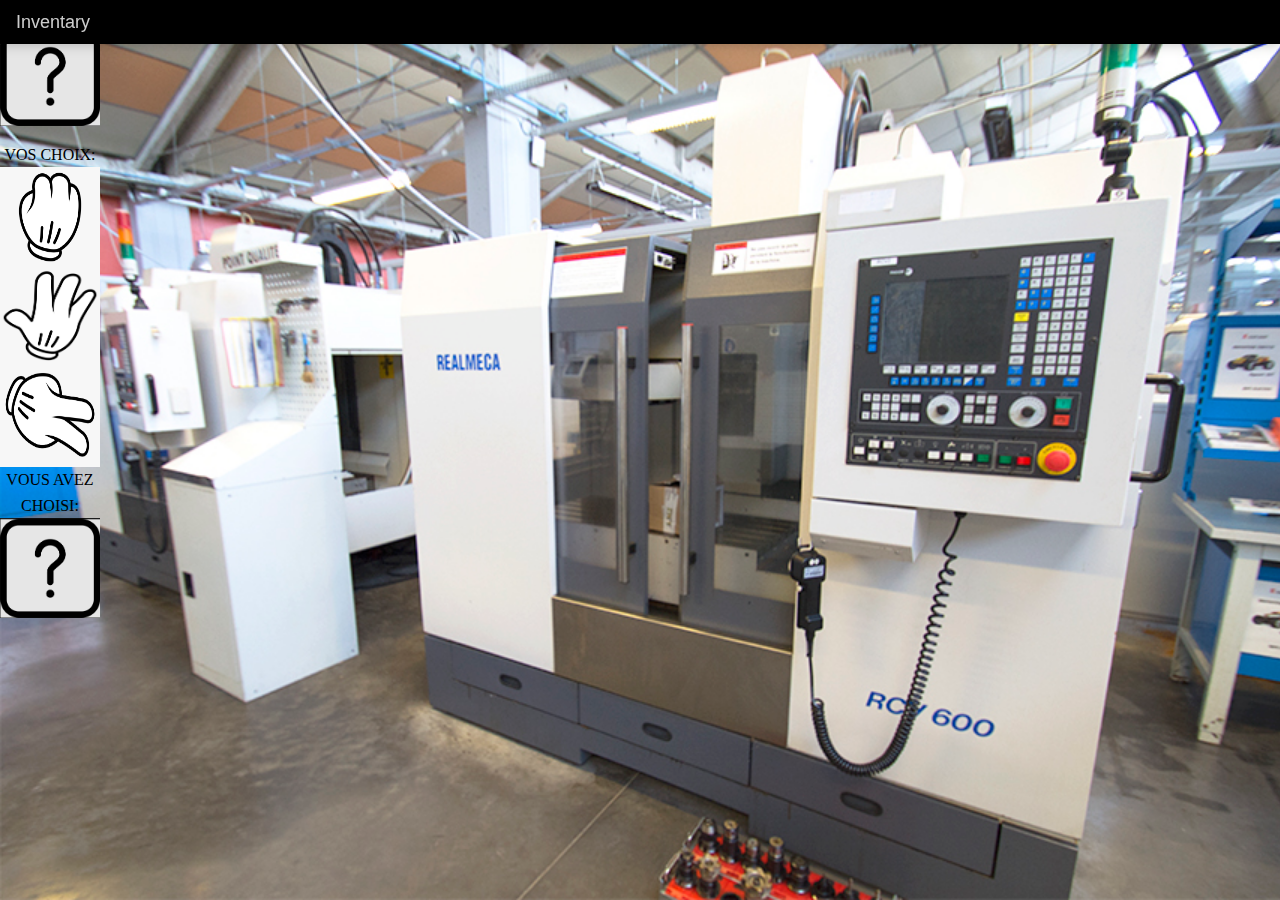
<file: PFC/Pierre/pfc.htm>
<head>
    <link href='pfc.css' rel='stylesheet' type='text/css' />
<title>Jeu de "Pierre-Papier-Ciseaux" en Javascript</title>
<script>
    function displayIns(){
msg=".\n";
msg+=".\n";
msg+=".";
alert(msg);
} 


var vous;
var ordi;
function Votrechoix(v){
vous=v;{document.votrechoix.src="choice"+v+".png";}
Choixordi();
}

function Choixordi(){
ordi=Math.round(Math.random()*2)+1;
{document.choixordi.src="choice"+ordi+".png";}
Pipaci();
}

function Pipaci(){
if((vous==1) && (ordi==3) || (vous==2) && (ordi==1) || (vous==3) && (ordi==2))
{alert('BRAVO!!!!');document.votrechoix.src="choice"+v+".png";document.choixordi.src="choice"+ordi+".png";}
else{Ordipipaci();}
}

function Ordipipaci(){
if((ordi==1) && (vous==3) || (ordi==2) && (vous==1) || (ordi==3) && (vous==2))
{document.votrechoix.src="choice"+v+".png";alert('PERDU!!!!');document.choixordi.src="choice"+ordi+".png";}
else{document.votrechoix.src="choice"+v+".png";document.choixordi.src="choice"+ordi+".png";alert('AOUCH!\nA REFAIRE!');}
}
</script>
</head>

<body>
    <header>
        <nav>
        <div class="nav-item nav-large">
            <a class="nav-link" href="../../index.html">
                <span class="nav-text">Inventary</span>
            </a>
        </div>
        </nav>
    </header>
<font face="Comic Sans MS">
<div class="des">
<center>
ORDI:<br>
<img src="choice.png" name="choixordi" alt="Je suis pret!
Je vous attends ;-)">
<p>
VOS CHOIX:
<br>
<img src="choice1.png" onClick="Votrechoix(1)" alt="PIERRE">
<img src="choice2.png" onClick="Votrechoix(2)" alt="PAPIER">
<img src="choice3.png" onClick="Votrechoix(3)" alt="CISEAUX">
<br>
VOUS AVEZ CHOISI:
<br>
<img src="choice.png" name="votrechoix" alt="Choisissez bien!">
</center>
</div>
</font>
<!-Conseil:Veuillez créer des images SVP:
choix1.gif:une PIERRE
choix2.gif:une FEUILLE DE PAPIER
choix3.gif:des CISEAUX
choix.gif:un POINT D'INTERROGATION
Merci!
->
<input type="button" class="btn"  value="Rules" onclick="displayIns()" >
<style>
    .btn
{
	height:30px;
	text-align:center;
	padding:0px;
	margin: 15px;
    border:#333 1px solid;
	border-radius: 5px;
	background: #444;
	background: #CED1D0;
	margin:750px;
    margin-top:-100px;
	font-size:20px;
	color:#444;
    position: center;

    }

</body>
</file>
<file: styleindex.css>
@media (max-width: 760px)
header .nav-text {
    display: block;
    font-size: 10px;
    line-height: 12px;
    text-align: center;
}
header .nav-link {
    cursor: pointer;
    opacity: .8;
    padding: 0 16px;
    transition: opacity .2s,background .2s;
}
header #logo, header .nav-link {
    display: block;
    font-size: 18px;
    height: 44px;
    line-height: 44px;
}
a, a:hover {
    text-decoration: none;
}
a {
    cursor: pointer;
}
user agent stylesheet
a:-webkit-any-link {
    color: -webkit-link;
    cursor: pointer;
}
@media (max-width: 600px)
header .nav-large {
    display: none!important;
}
* {
    -webkit-tap-highlight-color: transparent;
    color: inherit;
    cursor: inherit;
}
user agent stylesheet
div {
    display: block;
}
@media (max-width: 600px)
header .nav-item>.nav-link {
    padding: 4px 12px;
}
@media (max-width: 760px)
header .nav-item>.nav-link {
    height: 36px;
    padding: 4px 8px;
}
@media (max-width: 840px)
header .nav-link {
    padding: 0 12px;
}
a, button {
    touch-action: manipulation;
}
a, a:hover {
    text-decoration: none;
}

user agent stylesheet
a:-webkit-any-link {
    color: -webkit-link;
    cursor: pointer;
    text-decoration: underline;
}
header {
    background: #000000;
    box-shadow: 0 0 12px rgb(0 0 0 / 25%);
    color: #fff;
    display: flex;
    height: 44px;
    justify-content: space-between;
    top: 0;
    -webkit-user-select: none;
    -moz-user-select: none;
    user-select: none;
    width: 100%;
    z-index: 450;
}
element.style {
}
@media screen and (max-width: 880px) and (min-width: 731px)
.preview-thumbs {
    grid-template-columns: repeat(5,120px);
}
.preview-thumbs {
    display: grid;
    gap: 45px;
    grid-template-columns: repeat(6,120px);
    justify-content: center;
    justify-items: stretch;
    margin: 45px auto 45px;
}
user agent stylesheet
div {
    display: block;
}

html {
    background-color: #fff;
    cursor: default;
    font-family: Source Sans Pro,Helvetica,sans-serif;
    font-size: 18px;
    line-height: 1.6;
    min-width: 320px;
    touch-action: manipulation;
}
html {
    -webkit-text-size-adjust: 100%;
    -ms-text-size-adjust: 100%;
    font-size: 100%;
}

element.style {
    background: #cd0e66;
}
.preview-thumbs a.activity {
    grid-column: span 2;
}
.preview-thumbs a {
    border-radius: 8px;
    display: block;
    transition: transform .2s,box-shadow .2s;
}
a, button {
    touch-action: manipulation;
}
a, a:hover {
    text-decoration: none;
}
a {
    cursor: pointer;
}

user agent stylesheet
a:-webkit-any-link {
    color: -webkit-link;
    cursor: pointer;
    text-decoration: underline;
}

html {
    background-color: #fff;
    cursor: default;
    font-family: Source Sans Pro,Helvetica,sans-serif;
    font-size: 18px;
    line-height: 1.6;
    min-width: 320px;
    touch-action: manipulation;
}
html {
    -webkit-text-size-adjust: 100%;
    -ms-text-size-adjust: 100%;
    font-size: 100%;
}

.preview-thumbs .thumb {
    height: 150px;
    position: relative;
}

user agent stylesheet
div {
    display: block;
}
a {
    cursor: pointer;
}

user agent stylesheet
a:-webkit-any-link {
    color: -webkit-link;
    cursor: pointer;
    text-decoration: underline;
}


html {
    background-color: #fff;
    cursor: default;
    font-family: Source Sans Pro,Helvetica,sans-serif;
    font-size: 18px;
    line-height: 1.6;
    min-width: 320px;
    touch-action: manipulation;
}
html {
    -webkit-text-size-adjust: 100%;
    -ms-text-size-adjust: 100%;
    font-size: 100%;
}

.preview-thumbs .thumb:after {
    border: 1px solid rgba(0,0,0,.2);
    border-bottom: none;
    border-radius: 8px 8px 0 0;
    box-sizing: border-box;
    content: "";
    display: block;
    height: 100%;
    left: 0;
    position: absolute;
    top: 0;
    width: 100%;
}
element.style {
    opacity: 1;
}
.preview-thumbs .thumb img {
    height: 100%;
    left: 0;
    position: absolute;
    top: 0;
    transition: opacity .15s;
    width: 100%;
}
.preview-thumbs .thumb img, .preview-thumbs .thumb video {
    border-radius: 8px 8px 0 0;
}
img {
    -ms-interpolation-mode: bicubic;
    height: auto;
    max-width: 100%;
    vertical-align: middle;
}
hr, img {
    border: 0;
}

img[Attributes Style] {
    width: 120px;
    height: 120px;
}

a {
    cursor: pointer;
}

user agent stylesheet
a:-webkit-any-link {
    color: -webkit-link;
    cursor: pointer;
    text-decoration: underline;
}


html {
    background-color: #fff;
    cursor: default;
    font-family: Source Sans Pro,Helvetica,sans-serif;
    font-size: 18px;
    line-height: 1.6;
    min-width: 320px;
    touch-action: manipulation;
}
html {
    -webkit-text-size-adjust: 100%;
    -ms-text-size-adjust: 100%;
    font-size: 100%;
}
* {
    -webkit-tap-highlight-color: transparent;
    color: inherit;
    cursor: inherit;
}

.preview-thumbs .title {
    border-radius: 0 0 8px 8px;
    color: #fff;
    font-size: 16px;
    font-weight: 600;
    line-height: 1.3;
    padding: 5px 0 7px;
    text-align: center;
}
* {
    -webkit-tap-highlight-color: transparent;
    color: inherit;
    cursor: inherit;
}
user agent stylesheet
div {
    display: block;
}
a {
    cursor: pointer;
}
* {
    -webkit-tap-highlight-color: transparent;
    color: inherit;
    cursor: inherit;
}
user agent stylesheet
a:-webkit-any-link {
    color: -webkit-link;
    cursor: pointer;
    text-decoration: underline;
}
* {
    -webkit-tap-highlight-color: transparent;
    color: inherit;
    cursor: inherit;
}
* {
    -webkit-tap-highlight-color: transparent;
    color: inherit;
    cursor: inherit;
}
* {
    -webkit-tap-highlight-color: transparent;
    color: inherit;
    cursor: inherit;
}


html {
    background-color: #fff;
    cursor: default;
    font-family: Source Sans Pro,Helvetica,sans-serif;
    font-size: 18px;
    line-height: 1.6;
    min-width: 320px;
    touch-action: manipulation;
}
html {
    -webkit-text-size-adjust: 100%;
    -ms-text-size-adjust: 100%;
    font-size: 100%;
}


@media screen and (max-width: 880px)
.preview-thumbs .subtitle {
    display: none;
}
.preview-thumbs .subtitle {
    font-size: 13px;
    font-weight: 400;
    opacity: .7;
}
* {
    -webkit-tap-highlight-color: transparent;
    color: inherit;
    cursor: inherit;
}
user agent stylesheet
div {
    display: block;
}
.preview-thumbs .title {
    border-radius: 0 0 8px 8px;
    color: #fff;
    font-size: 16px;
    font-weight: 600;
    line-height: 1.3;
    padding: 5px 0 7px;
    text-align: center;
}
* {
    -webkit-tap-highlight-color: transparent;
    color: inherit;
    cursor: inherit;
}
a {
    cursor: pointer;
}
* {
    -webkit-tap-highlight-color: transparent;
    color: inherit;
    cursor: inherit;
}
user agent stylesheet
a:-webkit-any-link {
    color: -webkit-link;
    cursor: pointer;
    text-decoration: underline;
}
* {
    -webkit-tap-highlight-color: transparent;
    color: inherit;
    cursor: inherit;
}
* {
    -webkit-tap-highlight-color: transparent;
    color: inherit;
    cursor: inherit;
}
* {
    -webkit-tap-highlight-color: transparent;
    color: inherit;
    cursor: inherit;
}

* {
    -webkit-tap-highlight-color: transparent;
    color: inherit;
    cursor: inherit;
}
html {
    background-color: #fff;
    cursor: default;
    font-family: Source Sans Pro,Helvetica,sans-serif;
    font-size: 18px;
    line-height: 1.6;
    min-width: 320px;
    touch-action: manipulation;
}
html {
    -webkit-text-size-adjust: 100%;
    -ms-text-size-adjust: 100%;
    font-size: 100%;
}
* {
    -webkit-tap-highlight-color: transparent;
    color: inherit;
    cursor: inherit;
}
</file>
<file: JS_Hanoi/honoi.css>
@media (max-width: 760px)

header .nav-text {
    display: block;
    font-size: 10px;
    line-height: 12px;
    text-align: center;
}
* {
    -webkit-tap-highlight-color: transparent;
    color: inherit;
    cursor: inherit;
}
header .nav-link {
    cursor: pointer;
    opacity: .8;
    padding: 0 16px;
    transition: opacity .2s,background .2s;
}
header #logo, header .nav-link {
    display: block;
    font-size: 18px;
    height: 44px;
    line-height: 44px;
}
@media (max-width: 600px)
header .nav-large {
    display: none!important;
}
user agent stylesheet
div {
    display: block;
}
@media (max-width: 600px)
header .nav-item>.nav-link {
    padding: 4px 12px;
}
@media (max-width: 760px)
header .nav-item>.nav-link {
    height: 36px;
    padding: 4px 8px;
}
@media (max-width: 840px)
header .nav-link {
    padding: 0 12px;
}
header {
    background: #000000;
    box-shadow: 0 0 12px rgb(0 0 0 / 25%);
    color: #fff;
    display: flex;
    height: 44px;
    justify-content: space-between;
    position: fixed;
    top: 0;
    -webkit-user-select: none;
    -moz-user-select: none;
    user-select: none;
    width: 100%;
    z-index: 450;
}
a, a:hover {
    text-decoration: none;
}
a {
    cursor: pointer;
}
user agent stylesheet
a:-webkit-any-link {
    color: -webkit-link;
    cursor: pointer;
}
*{
	margin:0px;
	padding:0px;
}
html {
    background-color: #fff;
    cursor: default;
    font-family: Source Sans Pro,Helvetica,sans-serif;
    font-size: 18px;
    line-height: 1.6;
    min-width: 320px;
    touch-action: manipulation;
}
</file>
<file: morpion/morpion.css>
@media (max-width: 760px)

header .nav-text {
    display: block;
    font-size: 10px;
    line-height: 12px;
    text-align: center;
}
* {
    -webkit-tap-highlight-color: transparent;
    color: inherit;
    cursor: inherit;
}
header .nav-link {
    cursor: pointer;
    opacity: .8;
    padding: 0 16px;
    transition: opacity .2s,background .2s;
}
header #logo, header .nav-link {
    display: block;
    font-size: 18px;
    height: 44px;
    line-height: 44px;
}
@media (max-width: 600px)
header .nav-large {
    display: none!important;
}
user agent stylesheet
div {
    display: block;
}
@media (max-width: 600px)
header .nav-item>.nav-link {
    padding: 4px 12px;
}
@media (max-width: 760px)
header .nav-item>.nav-link {
    height: 36px;
    padding: 4px 8px;
}
@media (max-width: 840px)
header .nav-link {
    padding: 0 12px;
}
a, a:hover {
    text-decoration: none;
}
a {
    cursor: pointer;
}
user agent stylesheet
a:-webkit-any-link {
    color: -webkit-link;
    cursor: pointer;
    text-decoration: underline;
}
a, button {
    touch-action: manipulation;
}
header {
    background: #000000;
    box-shadow: 0 0 12px rgb(0 0 0 / 25%);
    color: #fff;
    display: flex;
    height: 44px;
    justify-content: space-between;
    position: fixed;
    top: 0;
    -webkit-user-select: none;
    -moz-user-select: none;
    user-select: none;
    width: 100%;
    z-index: 450;
}
html {
    background-color: #fff;
    cursor: default;
    font-family: Source Sans Pro,Helvetica,sans-serif;
    font-size: 18px;
    line-height: 1.6;
    min-width: 320px;
    touch-action: manipulation;
}
html {
    -webkit-text-size-adjust: 100%;
    -ms-text-size-adjust: 100%;
    font-size: 100%;
}
body {
    margin:0;
    padding:0;
    //background-image:url('https://augustin-thierry.fr/wp-content/uploads/2018/07/MEI.jpg');
    backgroud-repeat:no-repeat;
    background-size: cover;
    min-width: 100%;
    min-height: 100%;
    text-align: center;

}
#Jeu {
  display: inline-block;
  background-color: SteelBlue;
  margin: 0 auto;
  padding: 10px;
}
#Jeu td {
  width: 100px;
  height: 100px;
  font-weight: bold;
  font-size: 50px;
  margin: 5px;
  float:left;
}
</file>
<file: puissance 4/power4.css>
@media (max-width: 760px)

header .nav-text {
    display: block;
    font-size: 10px;
    line-height: 12px;
    text-align: center;
}
* {
    -webkit-tap-highlight-color: transparent;
    color: inherit;
    cursor: inherit;
}
header .nav-link {
    cursor: pointer;
    opacity: .8;
    padding: 0 16px;
    transition: opacity .2s,background .2s;
}
header #logo, header .nav-link {
    display: block;
    font-size: 18px;
    height: 44px;
    line-height: 44px;
}
@media (max-width: 600px)
header .nav-large {
    display: none!important;
}
user agent stylesheet
div {
    display: block;
}
@media (max-width: 600px)
header .nav-item>.nav-link {
    padding: 4px 12px;
}
@media (max-width: 760px)
header .nav-item>.nav-link {
    height: 36px;
    padding: 4px 8px;
}
@media (max-width: 840px)
header .nav-link {
    padding: 0 12px;
}
a, a:hover {
    text-decoration: none;
}
a {
    cursor: pointer;
}
user agent stylesheet
a:-webkit-any-link {
    color: -webkit-link;
    cursor: pointer;
    text-decoration: underline;
}
a, button {
    touch-action: manipulation;
}
header {
    background: #000000;
    box-shadow: 0 0 12px rgb(0 0 0 / 25%);
    color: #fff;
    display: flex;
    height: 44px;
    justify-content: space-between;
    position: fixed;
    top: 0;
    -webkit-user-select: none;
    -moz-user-select: none;
    user-select: none;
    width: 100%;
    z-index: 450;
}
html {
    background-color: #fff;
    cursor: default;
    font-family: Source Sans Pro,Helvetica,sans-serif;
    font-size: 18px;
    line-height: 1.6;
    min-width: 320px;
    touch-action: manipulation;
}
html {
    -webkit-text-size-adjust: 100%;
    -ms-text-size-adjust: 100%;
    font-size: 100%;
}
body {
    margin:0;
    padding:0;
    background-image:url('https://augustin-thierry.fr/wp-content/uploads/2018/06/ImageMEI1.jpg');
    background-repeat: no-repeat;
    background-size: cover;
    min-width: 100%;
    min-height: 100%;

}
</file>
<file: taquin/taquin.css>
@media (max-width: 760px)

header .nav-text {
    display: block;
    font-size: 10px;
    line-height: 12px;
    text-align: center;
}
* {
    -webkit-tap-highlight-color: transparent;
    color: inherit;
    cursor: inherit;
}
header .nav-link {
    cursor: pointer;
    opacity: .8;
    padding: 0 16px;
    transition: opacity .2s,background .2s;
}
header #logo, header .nav-link {
    display: block;
    font-size: 18px;
    height: 44px;
    line-height: 44px;
}
@media (max-width: 600px)
header .nav-large {
    display: none!important;
}
user agent stylesheet
div {
    display: block;
}
@media (max-width: 600px)
header .nav-item>.nav-link {
    padding: 4px 12px;
}
@media (max-width: 760px)
header .nav-item>.nav-link {
    height: 36px;
    padding: 4px 8px;
}
@media (max-width: 840px)
header .nav-link {
    padding: 0 12px;
}
a, a:hover {
    text-decoration: none;
}
a {
    cursor: pointer;
}
user agent stylesheet
a:-webkit-any-link {
    color: -webkit-link;
    cursor: pointer;
    text-decoration: underline;
}
a, button {
    touch-action: manipulation;
}
header {
    background: #000000;
    box-shadow: 0 0 12px rgb(0 0 0 / 25%);
    color: #fff;
    display: flex;
    height: 44px;
    justify-content: space-between;
    position: fixed;
    top: 0;
    -webkit-user-select: none;
    -moz-user-select: none;
    user-select: none;
    width: 100%;
    z-index: 450;
}
html {
    background-color: #fff;
    cursor: default;
    font-family: Source Sans Pro,Helvetica,sans-serif;
    font-size: 18px;
    line-height: 1.6;
    min-width: 320px;
    touch-action: manipulation;
}
html {
    -webkit-text-size-adjust: 100%;
    -ms-text-size-adjust: 100%;
    font-size: 100%;
}
body {
    position:relative;
    margin:0;
    padding:0;
    backgroud-repeat:no-repeat;
    background-size: cover;
    min-width: 100%;
    min-height: 100%;

}

a, p, h1, h2, h3, h4, h5, h6, th, td, li {
	font-family: Verdana, "Bitstream Vera Sans", "Lucida Grande", sans-serif;
}

#msg {
  padding-left : 5px;
  color : red;
}
.emptyTileSolution {
  background-color:grey;
}
#general {
  display:flex;
}
#menu {
  display: flex;
  flex-direction:column;
  align-items: center;
}

#menu p, #menu button {
  margin: 5px;
}

#game {
  margin: 5px;
  /*background-image:url('https://augustin-thierry.fr/wp-content/uploads/2018/06/ImageMEI2.jpg');*/
  box-shadow: 5px 5px 5px #888;
  background-color : #FFF;
}
#menu button {
  width:15ex;
}
.remark {
  font-size : 80%;
}
</file>
<file: PFC/Pierre/pfc.css>
@media (max-width: 760px)

header .nav-text {
    display: block;
    font-size: 10px;
    line-height: 12px;
    text-align: center;
}
* {
    -webkit-tap-highlight-color: transparent;
    color: inherit;
    cursor: inherit;
}
header .nav-link {
    cursor: pointer;
    opacity: .8;
    padding: 0 16px;
    transition: opacity .2s,background .2s;
}
header #logo, header .nav-link {
    display: block;
    font-size: 18px;
    height: 44px;
    line-height: 44px;
}
@media (max-width: 600px)
header .nav-large {
    display: none!important;
}
user agent stylesheet
div {
    display: block;
}
@media (max-width: 600px)
header .nav-item>.nav-link {
    padding: 4px 12px;
}
@media (max-width: 760px)
header .nav-item>.nav-link {
    height: 36px;
    padding: 4px 8px;
}
@media (max-width: 840px)
header .nav-link {
    padding: 0 12px;
}
a, a:hover {
    text-decoration: none;
}
a {
    cursor: pointer;
}
user agent stylesheet
a:-webkit-any-link {
    color: -webkit-link;
    cursor: pointer;
    text-decoration: underline;
}
a, button {
    touch-action: manipulation;
}
header {
    background: #000000;
    box-shadow: 0 0 12px rgb(0 0 0 / 25%);
    color: #fff;
    display: flex;
    height: 44px;
    justify-content: space-between;
    position: fixed;
    top: 0;
    -webkit-user-select: none;
    -moz-user-select: none;
    user-select: none;
    width: 100%;
    z-index: 450;
}
html {
    background-color: #fff;
    cursor: default;
    font-family: Source Sans Pro,Helvetica,sans-serif;
    font-size: 18px;
    line-height: 1.6;
    min-width: 320px;
    touch-action: manipulation;
}
html {
    -webkit-text-size-adjust: 100%;
    -ms-text-size-adjust: 100%;
    font-size: 100%;
}
body {
    margin:0;
    padding:0;
    background-image:url("ImageTU2.jpg");
    backgroud-repeat:no-repeat;
    background-size: cover;
    min-width: 100%;
    min-height: 100%;

}
img{
    width : 100px;
    height : 100px;
}

.des{
    width:100px;
	height:30px;
	text-align:center;
	padding:0px;
}
</file>
